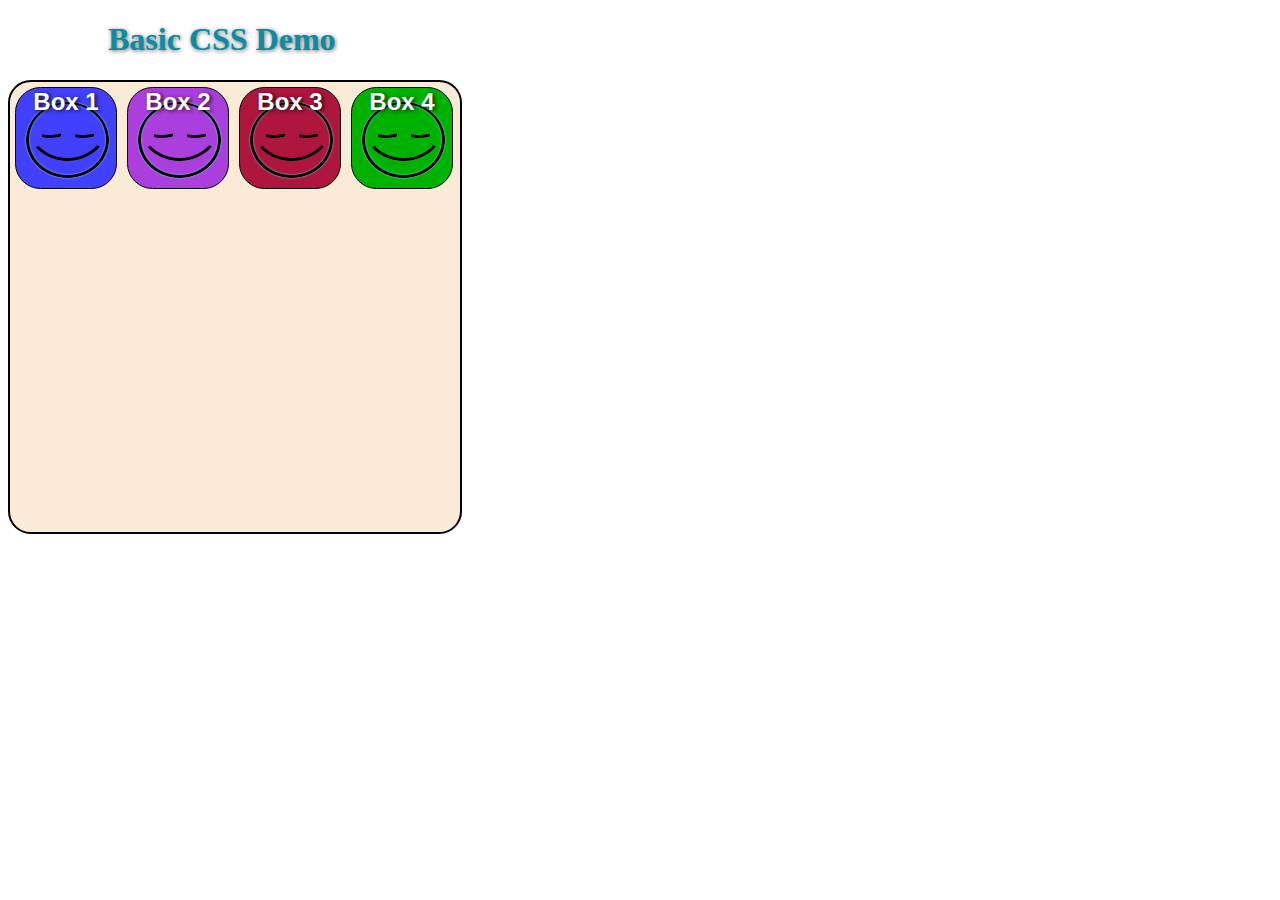
<file: basic_css_demo_1.html>
<!DOCTYPE html>
<html lang="en">
    <head>
        <meta charset="utf-8">
        <title>Basic HTML Template</title>
        <link rel="stylesheet" href="./css/basic_style.css">
        <link rel="apple-touch-icon" sizes="57x57" href="/apple-icon-57x57.png">
        <link rel="apple-touch-icon" sizes="60x60" href="/apple-icon-60x60.png">
        <link rel="apple-touch-icon" sizes="72x72" href="/apple-icon-72x72.png">
        <link rel="apple-touch-icon" sizes="76x76" href="/apple-icon-76x76.png">
        <link rel="apple-touch-icon" sizes="114x114" href="/apple-icon-114x114.png">
        <link rel="apple-touch-icon" sizes="120x120" href="/apple-icon-120x120.png">
        <link rel="apple-touch-icon" sizes="144x144" href="/apple-icon-144x144.png">
        <link rel="apple-touch-icon" sizes="152x152" href="/apple-icon-152x152.png">
        <link rel="apple-touch-icon" sizes="180x180" href="/apple-icon-180x180.png">
        <link rel="icon" type="image/png" sizes="192x192"  href="/android-icon-192x192.png">
        <link rel="icon" type="image/png" sizes="32x32" href="/favicon-32x32.png">
        <link rel="icon" type="image/png" sizes="96x96" href="/favicon-96x96.png">
        <link rel="icon" type="image/png" sizes="16x16" href="/favicon-16x16.png">
        <link rel="manifest" href="/manifest.json">
        <meta name="msapplication-TileColor" content="#ffffff">
        <meta name="msapplication-TileImage" content="/ms-icon-144x144.png">
        <meta name="theme-color" content="#ffffff">
    </head>
    <body>

        <div>
            <h1>Basic CSS Demo</h1>
        </div>

        <div class="container">
            <div class="squares">
                <p>Box 1</p>
            </div>

            <div class="squares">
                <p>Box 2</p>
            </div>

            <div class="squares">
                <p>Box 3</p>
            </div>

            <div class="squares">
                <p>Box 4</p>
            </div>
        </div>

    </body>
</html>
</file>
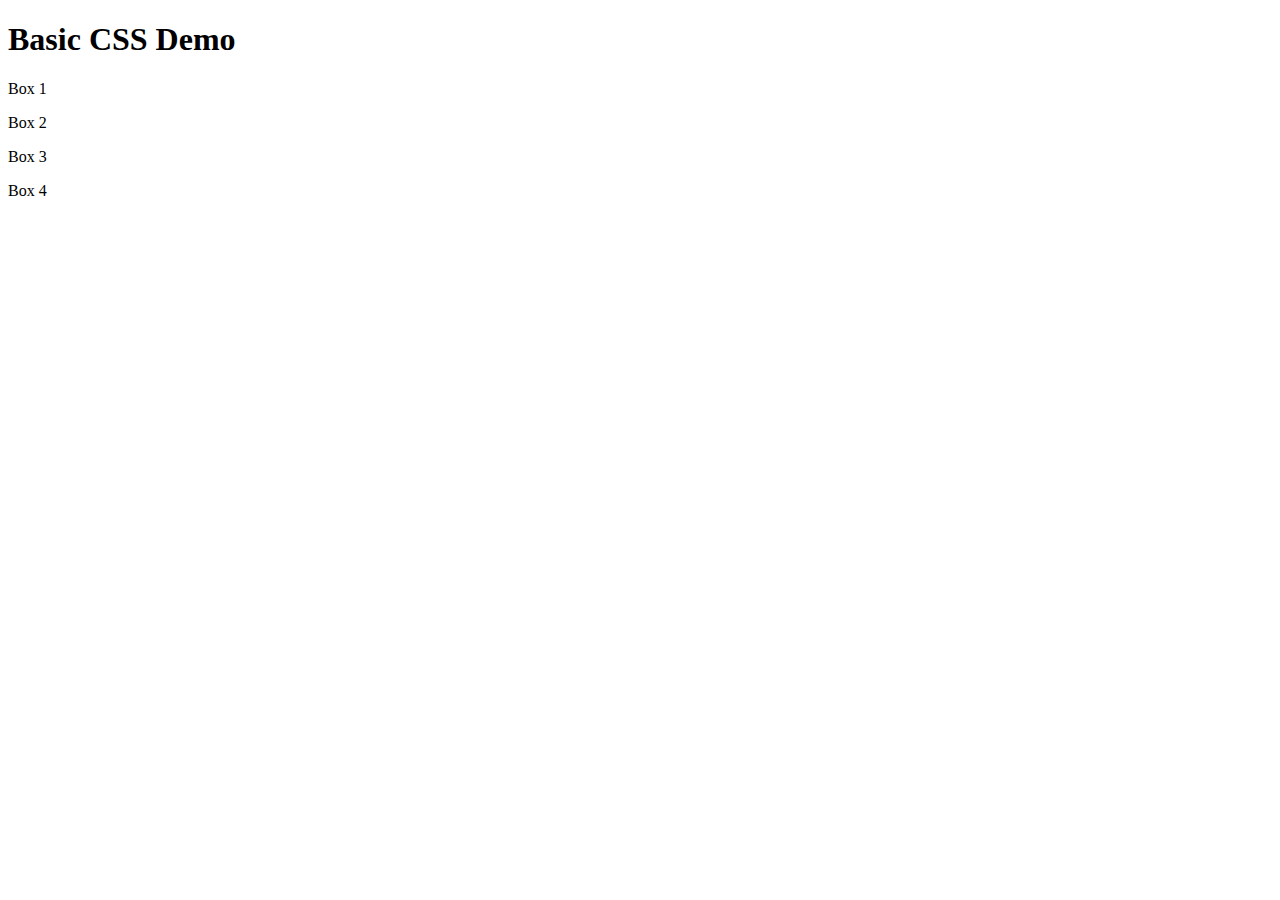
<file: Basic_HTML_Template.html>
<!DOCTYPE html>
<html lang="eng">
    <head>
        <meta charset="uft-8">
        <title>Basic HTML Template</title>
            </head>
    <body>

        <div>
            <h1>Basic CSS Demo</h1>
        </div>

        <div class="container">
            <div class="squares">
                <p>Box 1</p>
            </div>

            <div class="squares">
                <p>Box 2</p>
            </div>

            <div class="squares">
                <p>Box 3</p>
            </div>

            <div class="squares">
                <p>Box 4</p>
            </div>
        </div>
        
    </body>
</html>
</file>
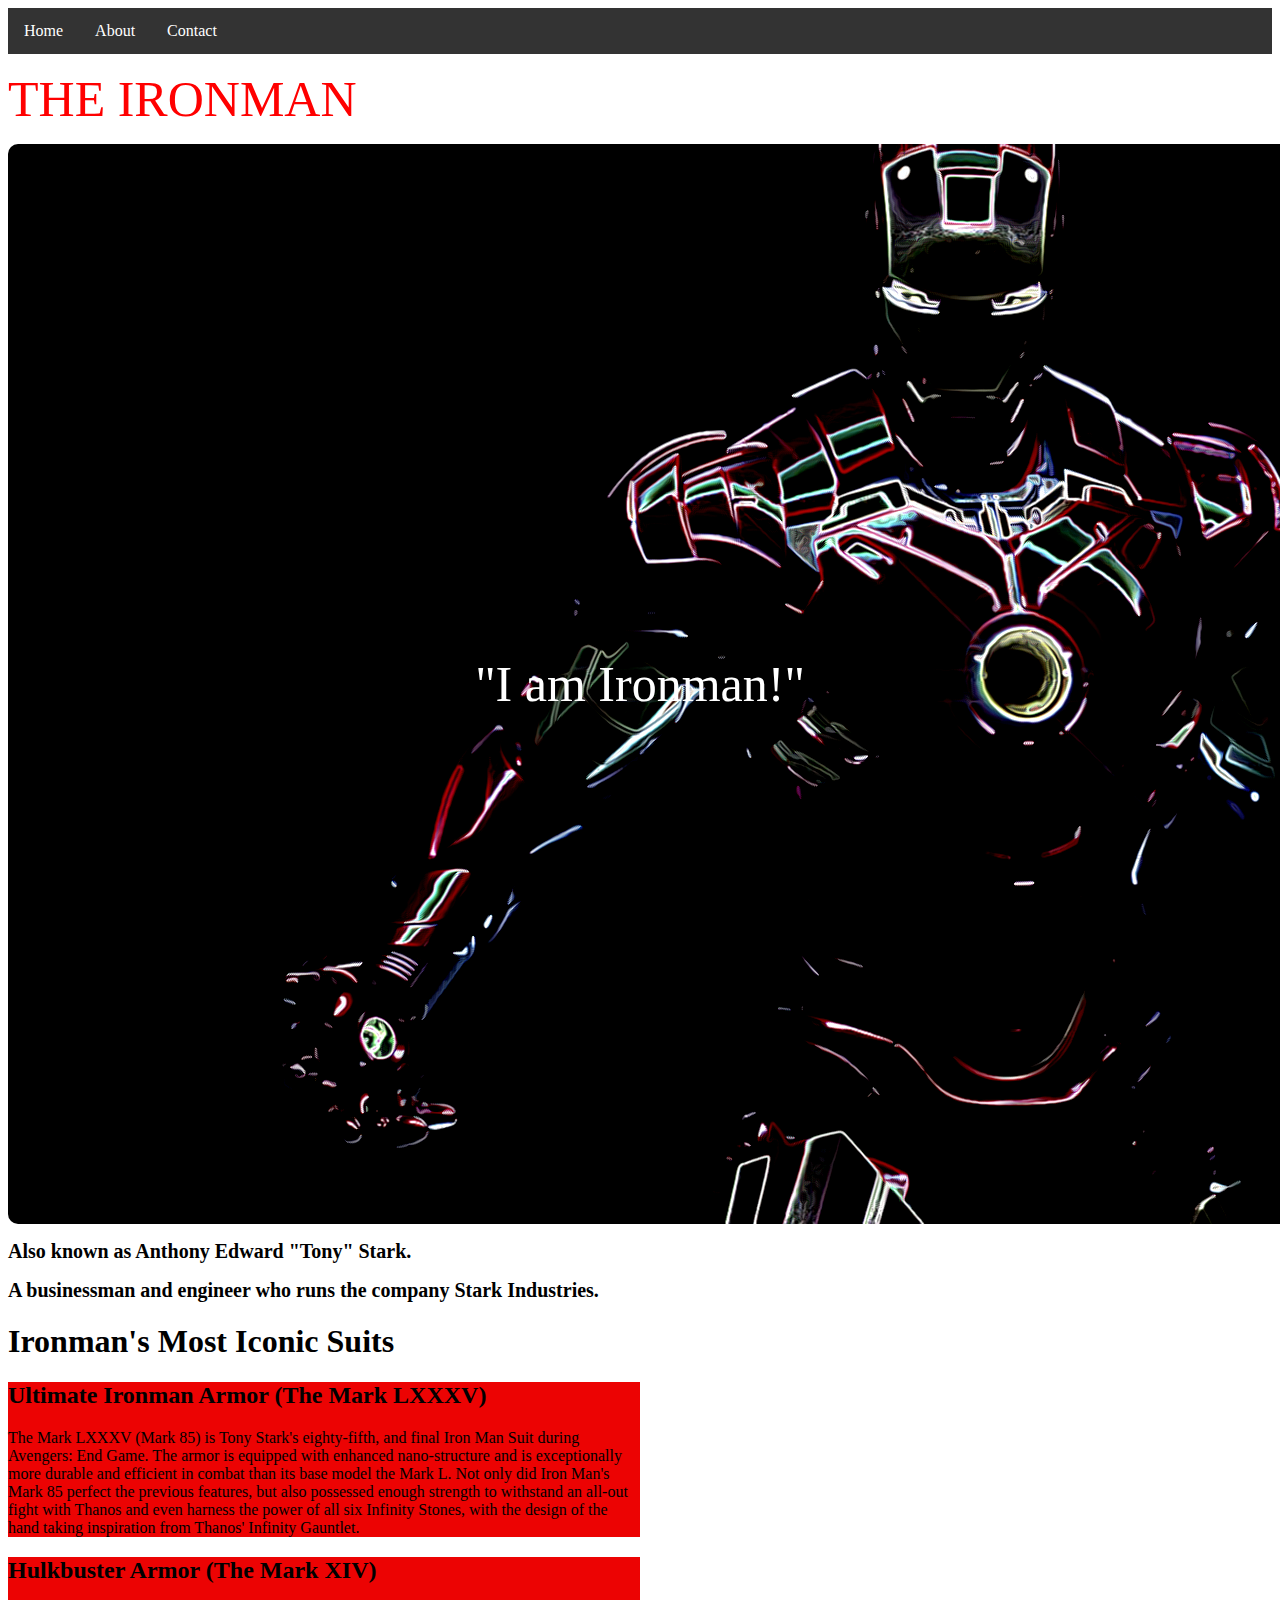
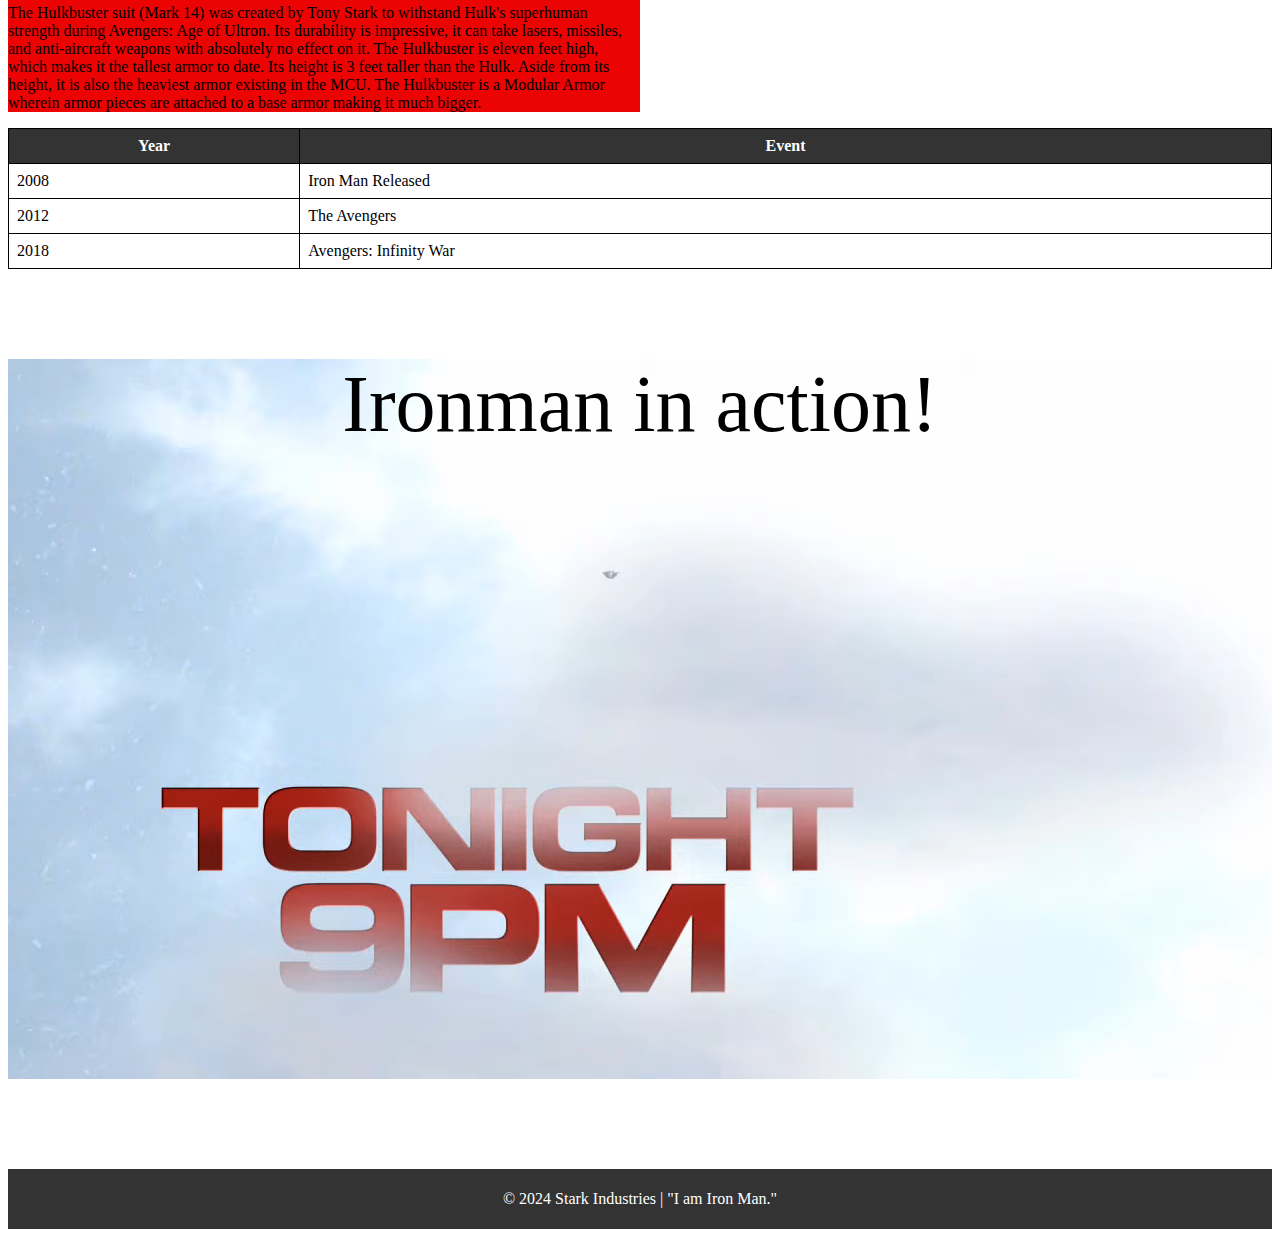
<file: Challenge 5.html>
<!DOCTYPE html>
<html lang="en">
<head>
  <meta charset="UTF-8">
  <meta name=""viewport" content="width=device-width" />
  <link rel="stylesheet" href="./css/styles.css">
  <title>I am Ironman</title>
</head>
<body>

<nav class="navbar">
    <ul>
      <li><a href="#">Home</a></li>
      <li><a href="#">About</a></li>
      <li><a href="#">Contact</a></li>
    </ul>
</nav>

<div class="text-centered">
    <p><a>THE IRONMAN</a></p> 
</div> 

<div class="container">
    <img src="./Images/ironman.jpg" alt="Ironman" class="centered-image">
    <div class="overlay"></div>
    <div class="centered-text">"I am Ironman!"</div>
</div>

<div class="text-centered">
    <p><b>Also known as Anthony Edward "Tony" Stark.</b></p>
    <p><b>A businessman and engineer who runs the company Stark Industries.</b></p>
</div>

<h1>Ironman's Most Iconic Suits</h1>

<div class="row">
    <div class="column" style="background-color:#ec0303;">
    <h2>Ultimate Ironman Armor (The Mark LXXXV)</h2>
    <p>The Mark LXXXV (Mark 85) is Tony Stark's eighty-fifth, and final Iron Man Suit during Avengers: End Game. The armor is equipped with enhanced nano-structure and is exceptionally more durable and efficient in combat than its base model the Mark L. Not only did Iron Man's Mark 85 perfect the previous features, but also possessed enough strength to withstand an all-out fight with Thanos and even harness the power of all six Infinity Stones, with the design of the hand taking inspiration from Thanos' Infinity Gauntlet.</p>
    </div>
    <div class="column" style="background-color:#ec0303;">
    <h2>Hulkbuster Armor (The Mark XIV)</h2>
    <p>The Hulkbuster suit (Mark 14) was created by Tony Stark to withstand Hulk's superhuman strength during Avengers: Age of Ultron. Its durability is impressive, it can take lasers, missiles, and anti-aircraft weapons with absolutely no effect on it. The Hulkbuster is eleven feet high, which makes it the tallest armor to date. Its height is 3 feet taller than the Hulk. Aside from its height, it is also the heaviest armor existing in the MCU. The Hulkbuster is a Modular Armor wherein armor pieces are attached to a base armor making it much bigger.</p>
    </div>
</div>

<table>
    <tr>
        <th>Year</th>
        <th>Event</th>
    </tr>
    <tr>
        <td>2008</td>
        <td>Iron Man Released</td>
    </tr>
    <tr>
        <td>2012</td>
        <td>The Avengers</td>
    </tr>
    <tr>
        <td>2018</td>
        <td>Avengers: Infinity War</td>
    </tr>
</table>


<section class="video-section">
    <video autoplay muted loop class="section-video">
        <source src="./Images/IRON MAN 10 SEC.webm" type="video/mp4">
    </video>
    <div class="video-overlay">Ironman in action!</div>
</section>

<footer>
    <p>© 2024 Stark Industries | "I am Iron Man."</p>
</footer>

</body>
</html>
</file>
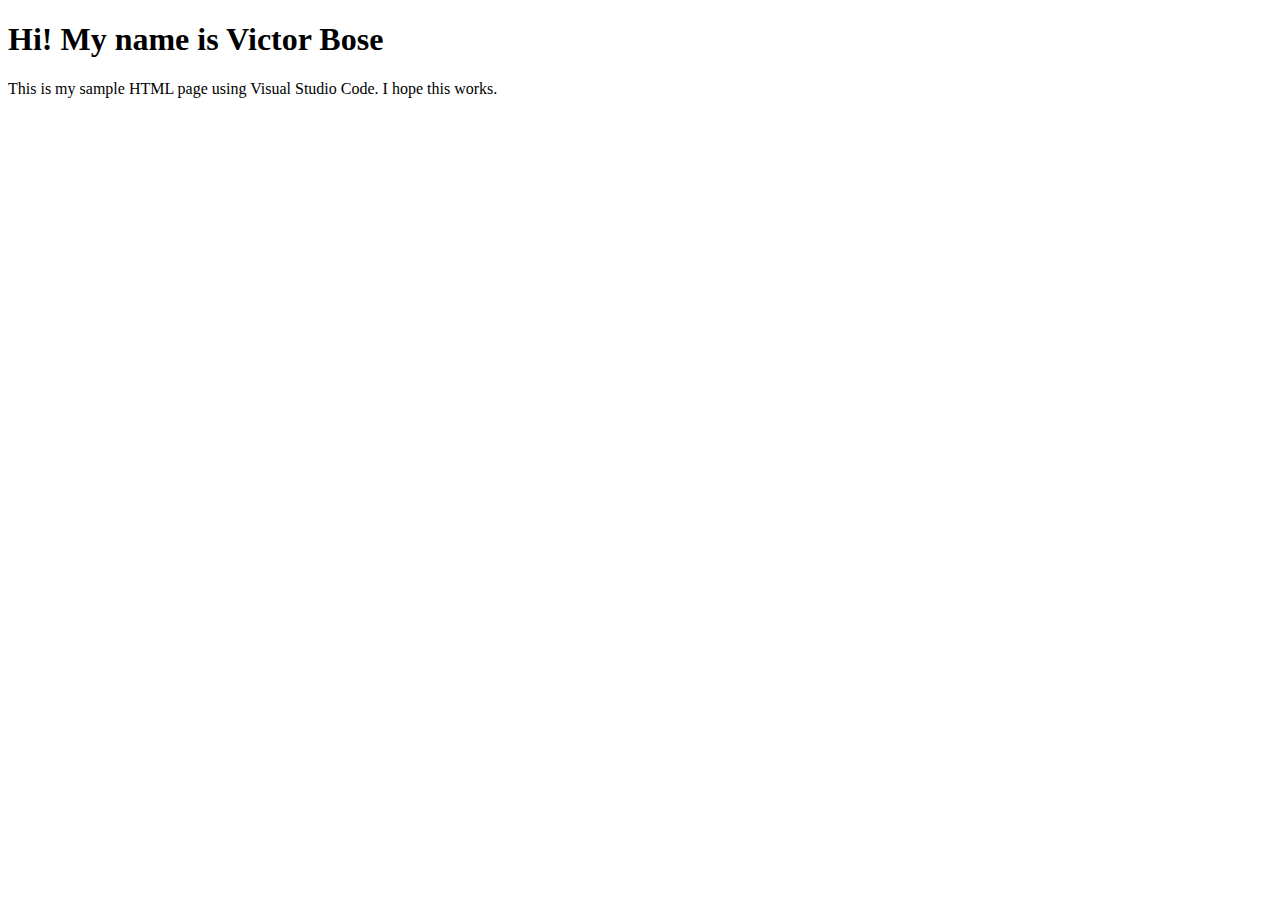
<file: HTML File on Visual Studio Code.html>
<!DOCTYPE html>
<html lang="en">
<head>
    <meta charset="UTF-8">
    <meta name="viewport" content="width=device-width, initial-scale=1.0">
    <title>My HTML Page</title>
</head>
<body>
    <h1>Hi! My name is Victor Bose</h1>
    <p>This is my sample HTML page using Visual Studio Code. I hope this works.</p>
</body>
</html>
</file>
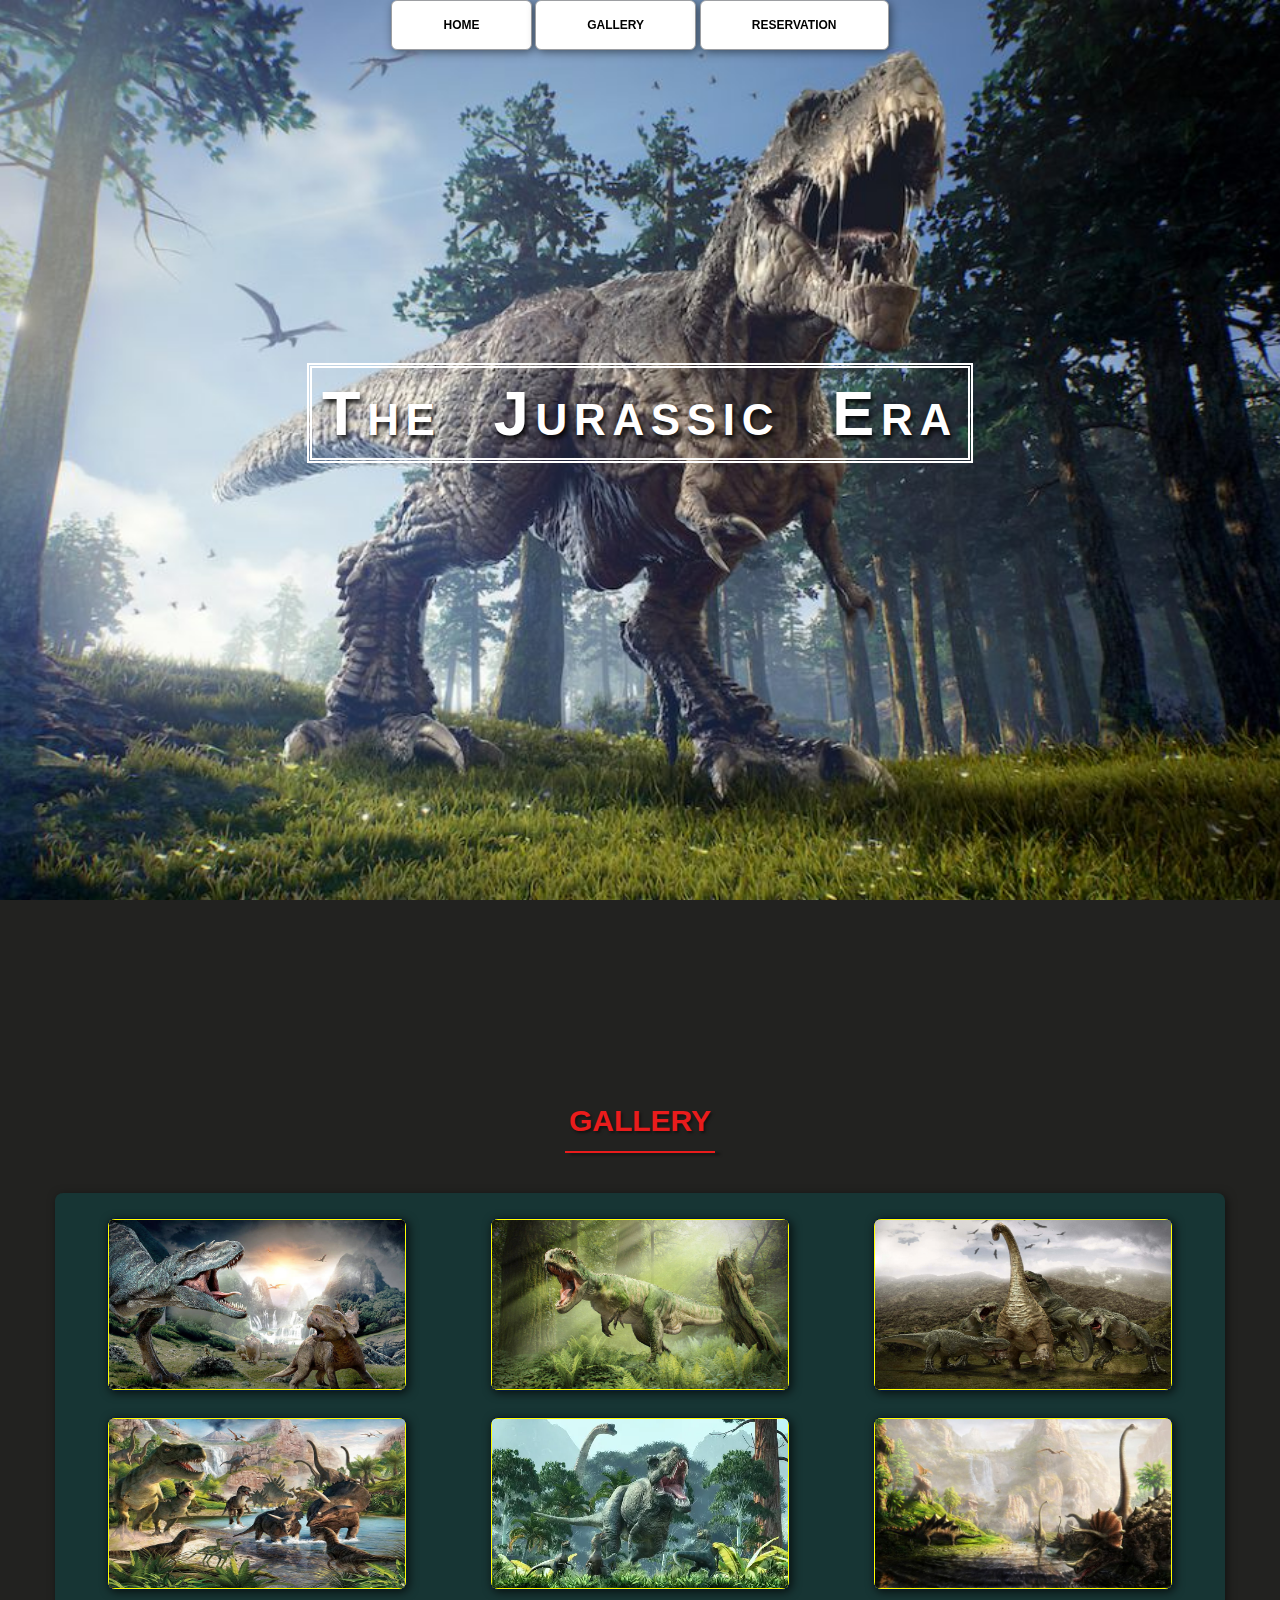
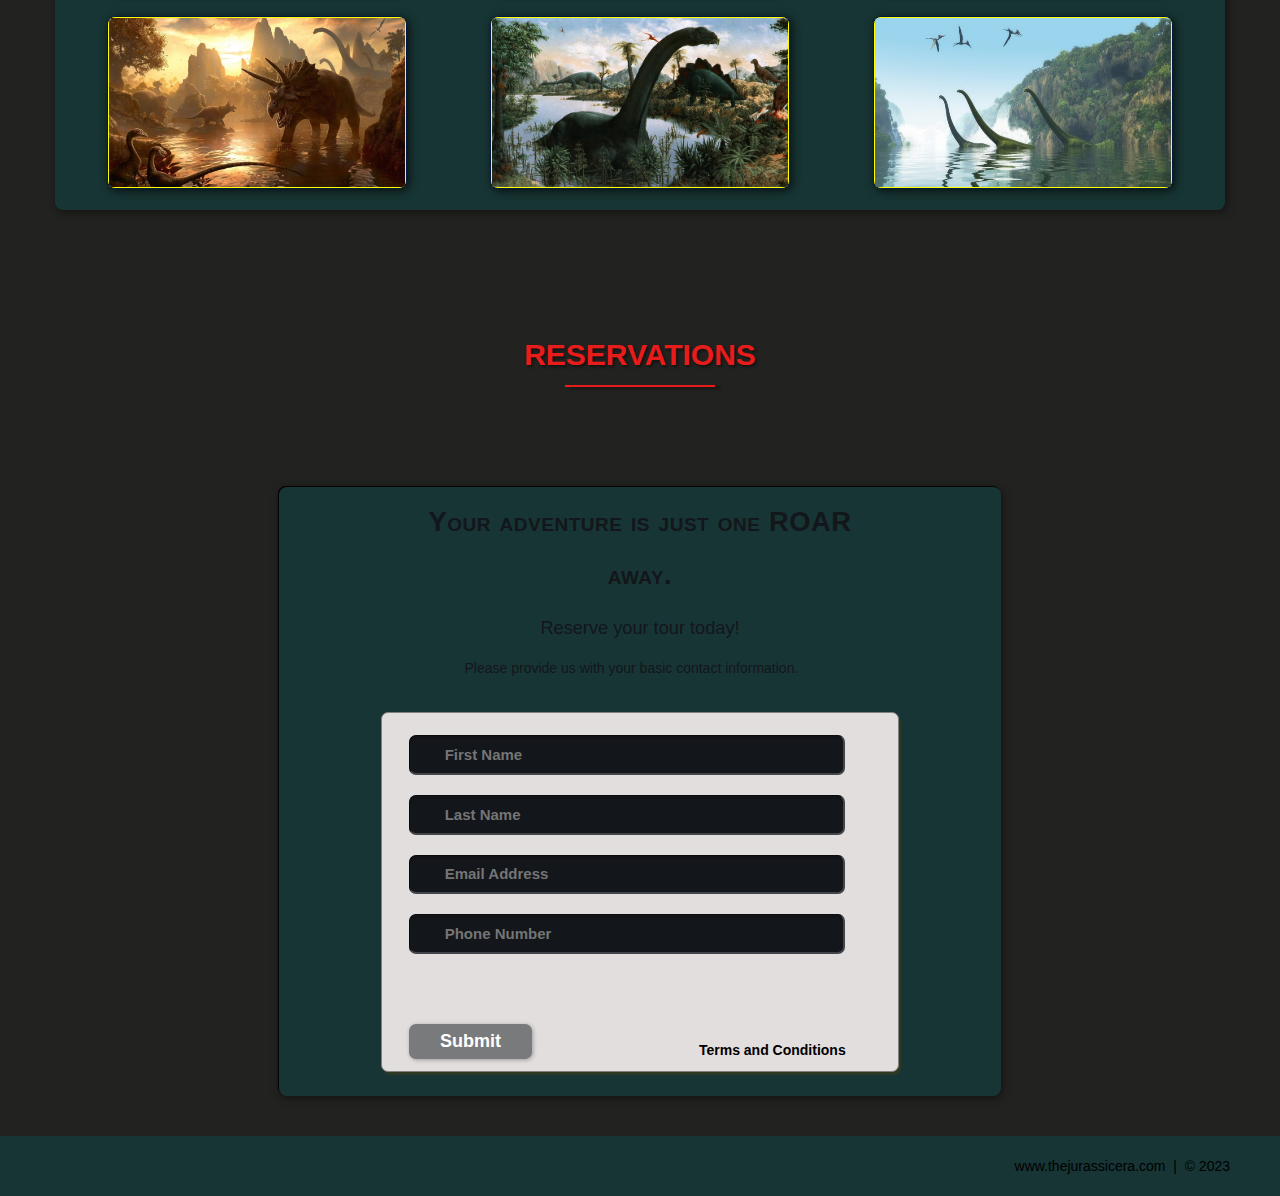
<file: index2.html>
<!DOCTYPE html>
<html lang="en">

<head>
    <meta charset="uft-8">
    <title>The Jurassic Era | TOUR</title>
    <link rel="stylesheet" href="./css/shared2.css">
    <link rel="stylesheet" href="./css/animations.css">
</head>

<body>

    <!--NAV-->
        <div class="wrap">
            <div class="menu-container">
                 <ul class="menu">
                    <a href="#home"><li>HOME</li></a>
                    <a href="#gallery"><li>GALLERY</li></a>
                    <a href="#contact"><li>RESERVATION</li></a>
                 </ul>
            </div>
         </div>
    <!--END NAV-->

    <!--HOME-->
    <div id="home">
        <div class="container">
            <div class="text-center">
                <span class="head-main">The Jurassic Era</span>
            </div>
        </div>
    </div>
    <!--END HOME-->

    <!--GALLERY-->
    <section id="gallery">
        <div class="container">
            <h1>GALLERY</h1>
            <div class="flex-container">

                <!--PHOTO CONTAINER 1-->
                <div class="photo-container">
                    <div class="photo">
                        <img src="./Images/thumb/thumbnail_10.png" alt="">
                        <div class="photo-overlay">
                            <h3>Click to Enlarge</h3>
                            <p>We have several Jurassic trip daily, book tour today!</p>
                        </div>
                    </div>
                </div>
                <!--END PHOTO CONTAINER 1-->

                <!--PHOTO CONTAINER 2-->
                <div class="photo-container">
                    <div class="photo">
                        <img src="./Images/thumb/thumbnail_11.png" alt="">
                        <div class="photo-overlay">
                            <h3>Click to Enlarge</h3>
                            <p>We have several Jurassic trip daily, book tour today!</p>
                        </div>
                    </div>
                </div>
                <!--END PHOTO CONTAINER 2-->

                <!--PHOTO CONTAINER 3-->
                <div class="photo-container">
                    <div class="photo">
                        <img src="./Images/thumb/thumbnail_12.png" alt="">
                        <div class="photo-overlay">
                            <h3>Click to Enlarge</h3>
                            <p>We have several Jurassic trip daily, book tour today!</p>
                        </div>
                    </div>
                </div>
                <!--END PHOTO CONTAINER 3-->

                <!--PHOTO CONTAINER 4-->
                <div class="photo-container">
                    <div class="photo">
                        <img src="./Images/thumb/thumbnail_13.png" alt="">
                        <div class="photo-overlay">
                            <h3>Click to Enlarge</h3>
                            <p>We have several Jurassic trip daily, book tour today!</p>
                        </div>
                    </div>
                </div>
                <!--END PHOTO CONTAINER 4-->

                <!--PHOTO CONTAINER 5-->
                <div class="photo-container">
                    <div class="photo">
                        <img src="./Images/thumb/thumbnail_14.png" alt="">
                        <div class="photo-overlay">
                            <h3>Click to Enlarge</h3>
                            <p>We have several Jurassic trip daily, book tour today!</p>
                        </div>
                    </div>
                </div>
                <!--END PHOTO CONTAINER 5-->

                <!--PHOTO CONTAINER 6-->
                <div class="photo-container">
                    <div class="photo">
                        <img src="./Images/thumb/thumbnail_15.png" alt="">
                        <div class="photo-overlay">
                            <h3>Click to Enlarge</h3>
                            <p>We have several Jurassic trip daily, book tour today!</p>
                        </div>
                    </div>
                </div>
                <!--END PHOTO CONTAINER 6-->

                <!--PHOTO CONTAINER 7-->
                <div class="photo-container">
                    <div class="photo">
                        <img src="./Images/thumb/thumbnail_16.png" alt="">
                        <div class="photo-overlay">
                            <h3>Click to Enlarge</h3>
                            <p>We have several Jurassic trip daily, book tour today!</p>
                        </div>
                    </div>
                </div>
                <!--END PHOTO CONTAINER 7-->

                <!--PHOTO CONTAINER 8-->
                <div class="photo-container">
                    <div class="photo">
                        <img src="./Images/thumb/thumbnail_17.png" alt="">
                        <div class="photo-overlay">
                            <h3>Click to Enlarge</h3>
                            <p>We have several Jurassic trip daily, book tour today!</p>
                        </div>
                    </div>
                </div>
                <!--END PHOTO CONTAINER 8-->

                <!--PHOTO CONTAINER 9-->
                <div class="photo-container">
                    <div class="photo">
                        <img src="./Images/thumb/thumbnail_18.png" alt="">
                        <div class="photo-overlay">
                            <h3>Click to Enlarge</h3>
                            <p>We have several Jurassic trip daily, book tour today!</p>
                        </div>
                    </div>
                </div>
                <!--END PHOTO CONTAINER 9-->

            </div>
        </div>
    </section>
    <!--END GALLERY-->

    <!--RSVP-->
    <section id="contact">
        <div class="container">
            <div class="heading-padding">
                <h1 class="heading-padding">Reservations</h1>
                <div class="reservation">
                    <h2>
                        <span>Your adventure is just one ROAR away.</span>
                        <br/>Reserve your tour today!
                    </h2>
                    <p class="rsvp-text">
                        Please provide us with your basic contact information.
                    </p>
                    <div class="form-rsvp">
                        <form action="" method="post">
                            <input class="rsvp" type="text" value="" placeholder="First Name">
                            <input class="rsvp" type="text" value="" placeholder="Last Name">
                            <input class="rsvp" type="text" value="" placeholder="Email Address">
                            <input class="rsvp" type="text" value="" placeholder="Phone Number">
                            <div class="form-spacer">
                                <label class="terms">Terms and Conditions</label>
                            </div>
                            <div class="submit">
                                <input type="submit" value="Submit">
                            </div>
                        </form>
                    </div>
                </div>
            </div>


        </div>
    </section>
    <!--END RSVP-->

    <!--FOOTER-->
    <div id="footer">
        www.thejurassicera.com &nbsp;|&nbsp; &copy; 2023
    </div>
    <!--END FOOTER-->
        
</body>

</html>
</file>
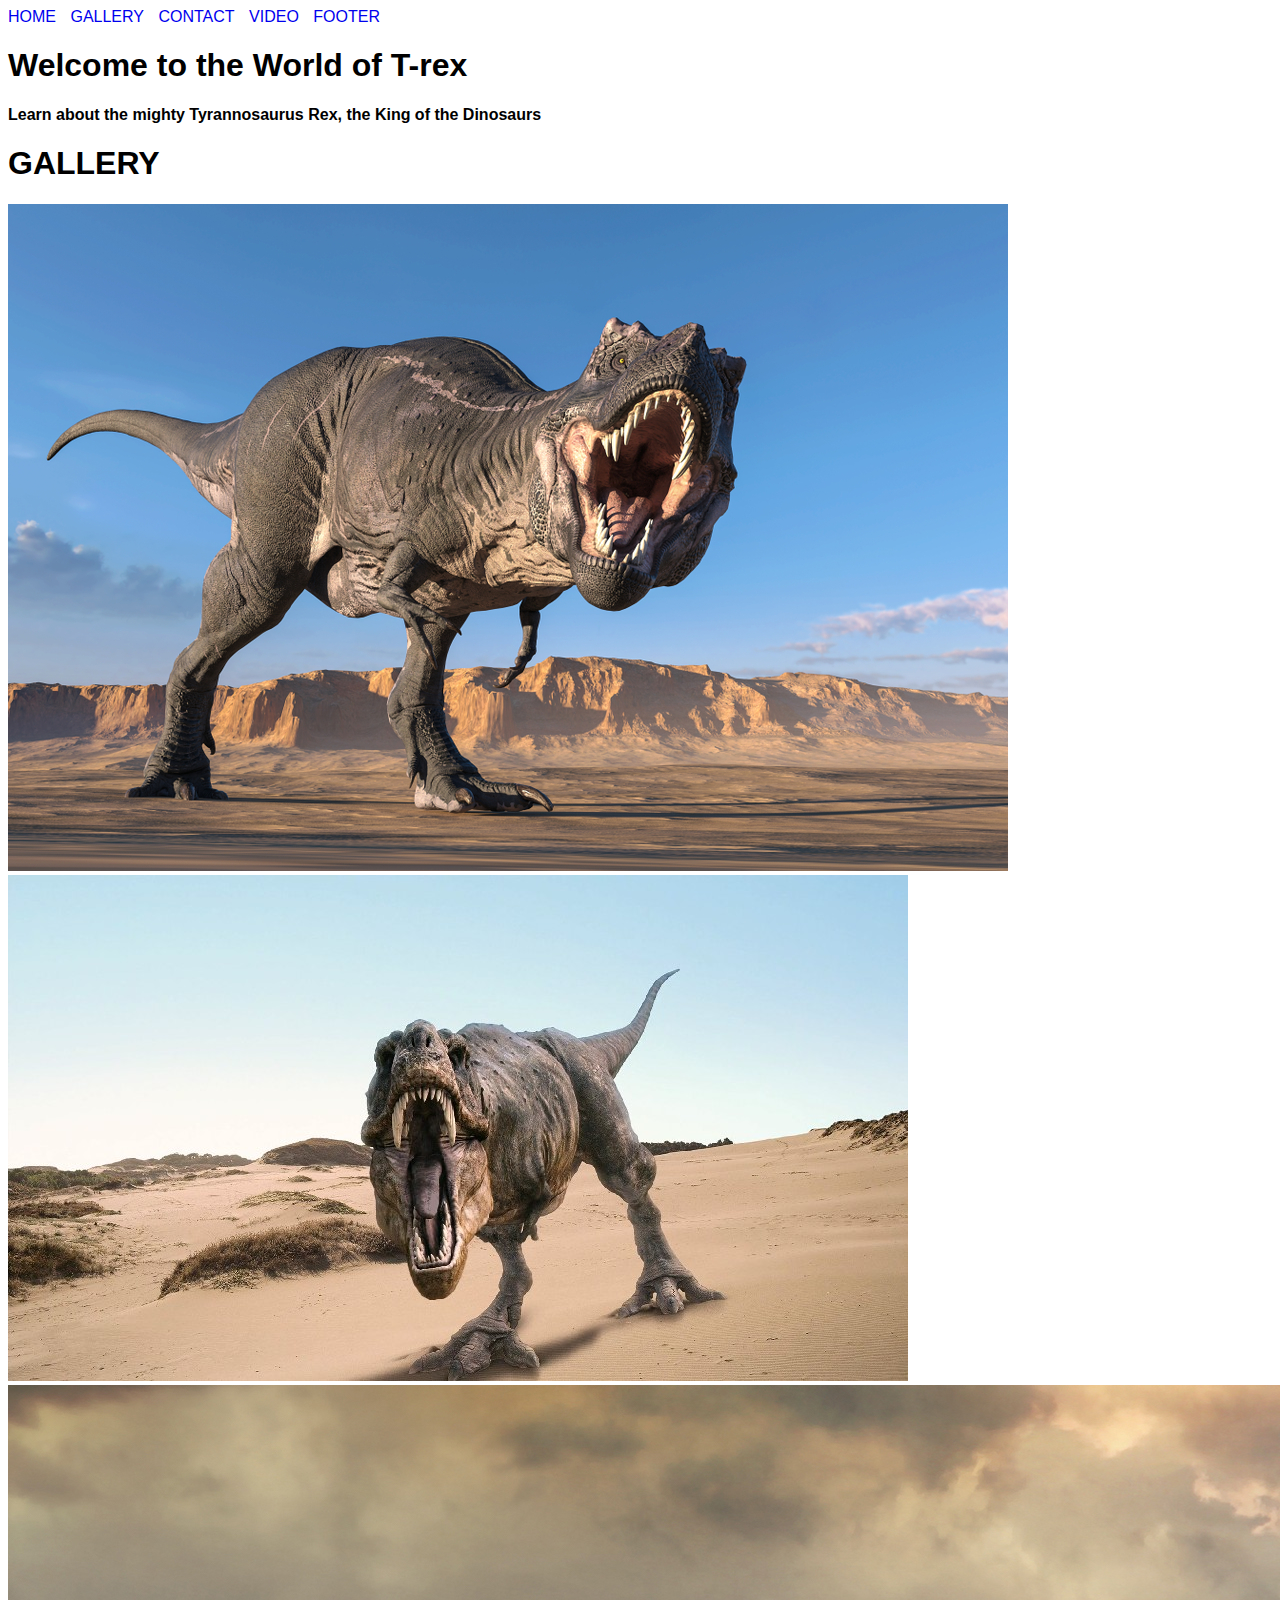
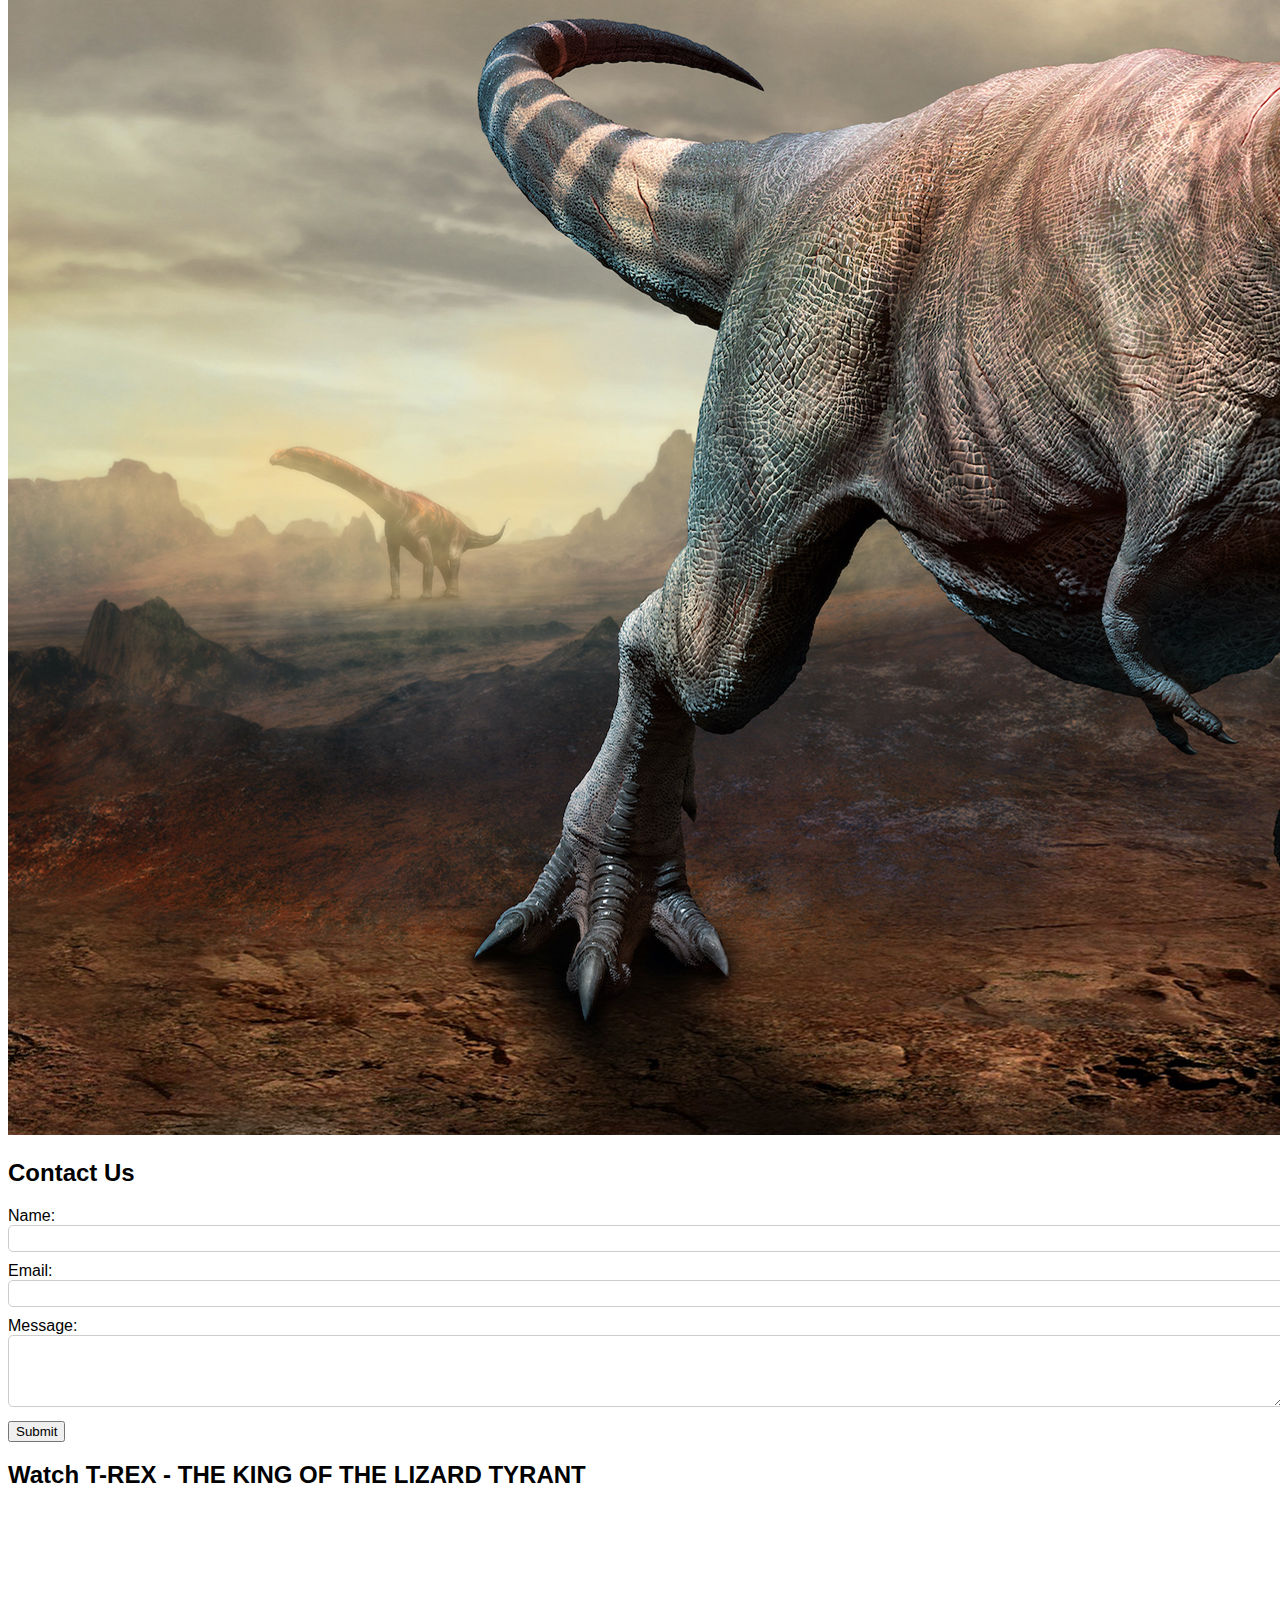
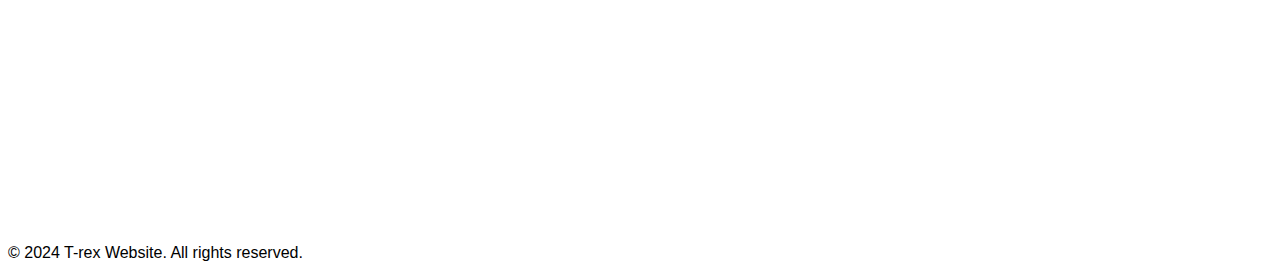
<file: One-page Website Assignement Updated .html>
<!DOCTYPE html>
<html lang="en">
<head>
    <meta charset="UTF-8">
    <title>T-rex Website</title>
    <link rel="stylesheet" href="./css/one_page_website2.css">
    <script src="JS/one_page_website.js"></script>

</head>
<body>
    <!--NAV-->
    <ul>
        <a href="#home" id="link"><li>HOME</li></a>
        <a href="#gallery" id="link"><li>GALLERY</li></a>
        <a href="#contact" id="link"><li>CONTACT</li></a>
        <a href="#video" id="link"><li>VIDEO</li></a>
        <a href="#footer" id="link"><li>FOOTER</li></a>
    </ul>
    <!--END NAV-->

    <!--HOME-->
    <div id="home">
        <div class="text-center">
            <h1>Welcome to the World of T-rex</h1>
            <h4>Learn about the mighty Tyrannosaurus Rex, the King of the Dinosaurs</h4>
        </div> 
    </div>
    <!--END HOME-->

    <!--GALLERY-->
    <section id="gallery">
        <div class="container">
            <h1>GALLERY</h1>


            <!--PHOTO CONTAINER 1-->
            <div class="photo-container">
                <div class="photo">
                    <img src="./Trex Photos/trex1.jpg" alt="">
                </div>
            </div>
            <!--END PHOTO CONTAINER 1-->

            <!--PHOTO CONTAINER 2-->
            <div class="photo-container">
                <div class="photo">
                    <img src="./Trex Photos/trex2.jpg" alt="">
                </div>
            </div>
            <!--END PHOTO CONTAINER 2-->

            <!--PHOTO CONTAINER 3-->
            <div class="photo-container">
                <div class="photo">
                    <img src="./Trex Photos/trex3.jpg" alt="">
                </div>
            </div>
            <!--END PHOTO CONTAINER 3-->

        </div>
    </section>
    <!--END GALLERY-->
    
    <!--CONTACT-->
    <section id="contact">
        <h2>Contact Us</h2>
        <form action="#" method="post">
            <label for="name">Name:</label>
            <input type="text" id="name" name="name" required><br>
            <label for="email">Email:</label>
            <input type="email" id="email" name="email" required><br>
            <label for="message">Message:</label><br>
            <textarea id="message" name="message" rows="4" cols="50" required></textarea><br>
            <input type="submit" value="Submit">
        </form>
    </section>
    <!--END CONTACT-->

    <!--VIDEO-->
    <section id="video">
        <h2>Watch T-REX -  THE KING OF THE LIZARD TYRANT</h2>
        <iframe width="560" height="315" src="https://www.youtube.com/embed/gny5iZI8IBY" frameborder="0" allowfullscreen></iframe>
    </section>
    <!--END VIDEO-->

    <!--FOOTER-->
    <footer id="footer">
        <p>&copy; 2024 T-rex Website. All rights reserved.</p>
    </footer>
    <!--END FOOTER-->
</body>
</html>
</file>
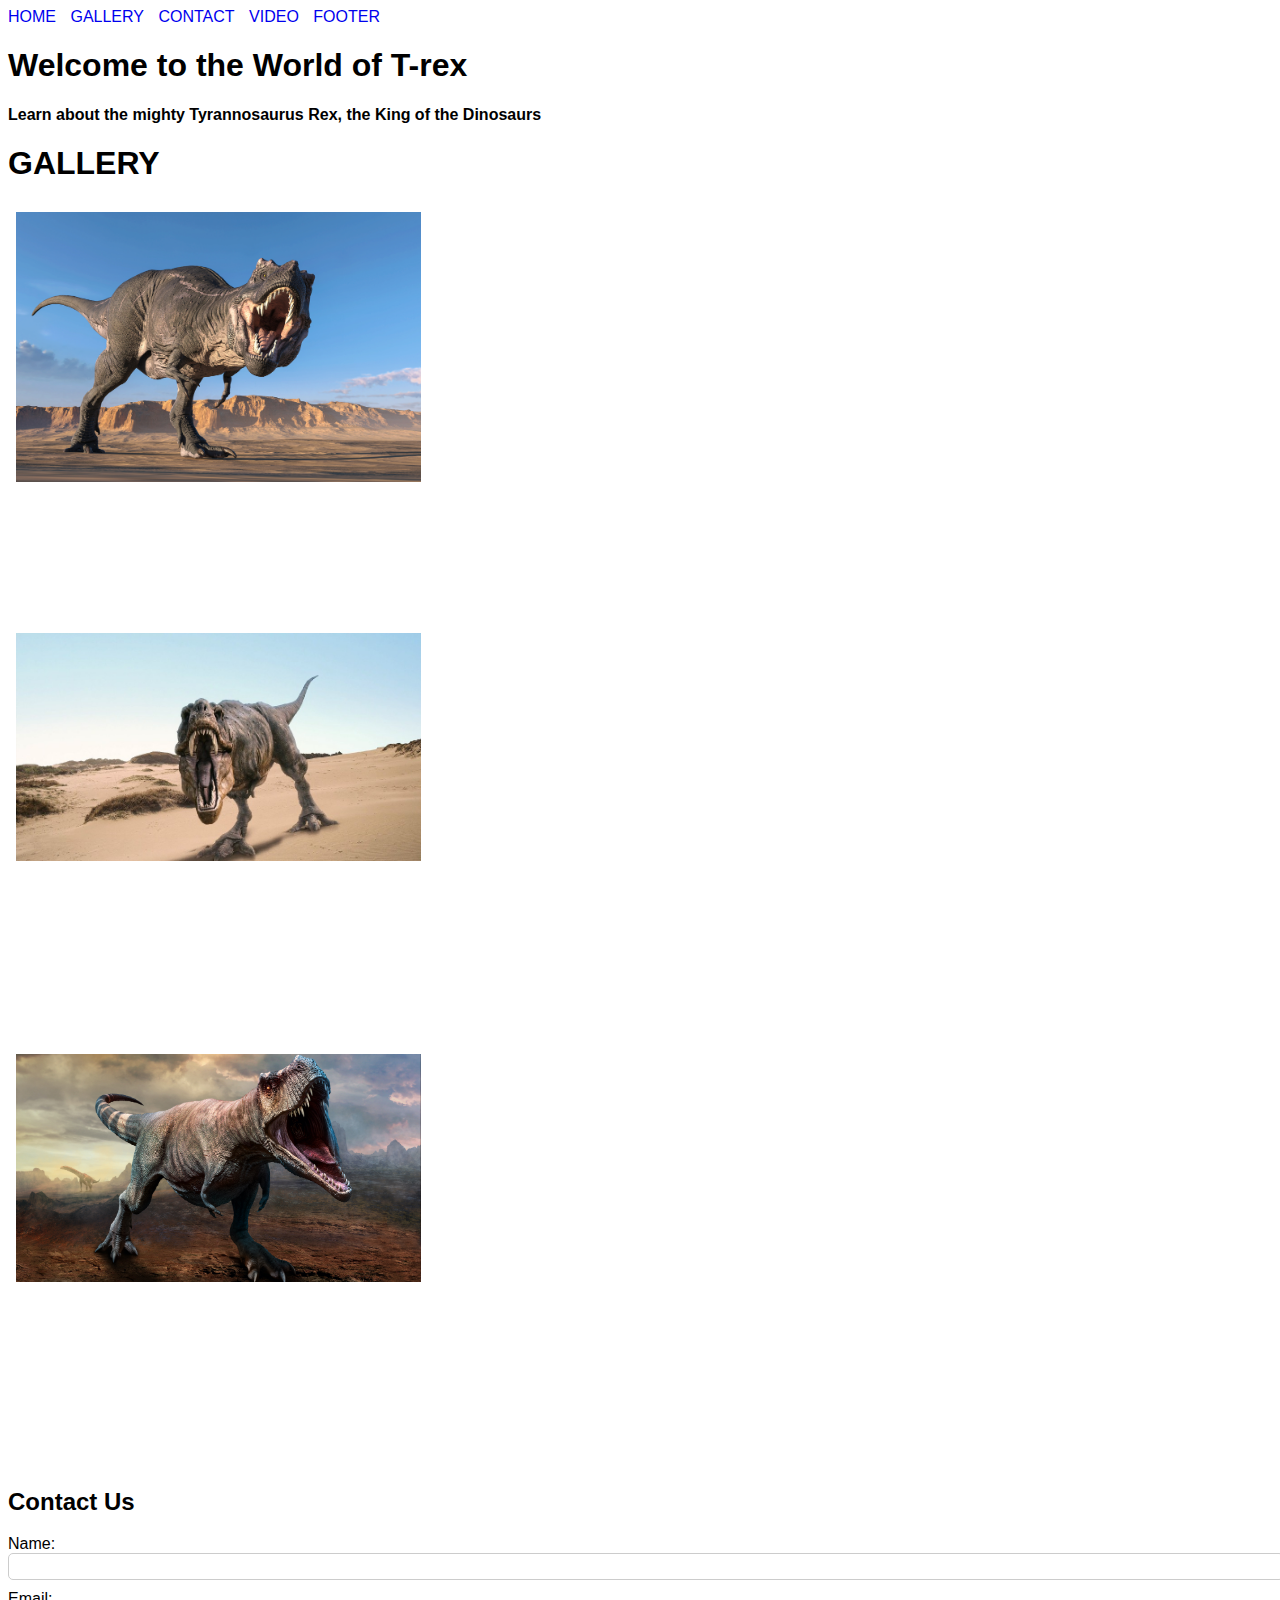
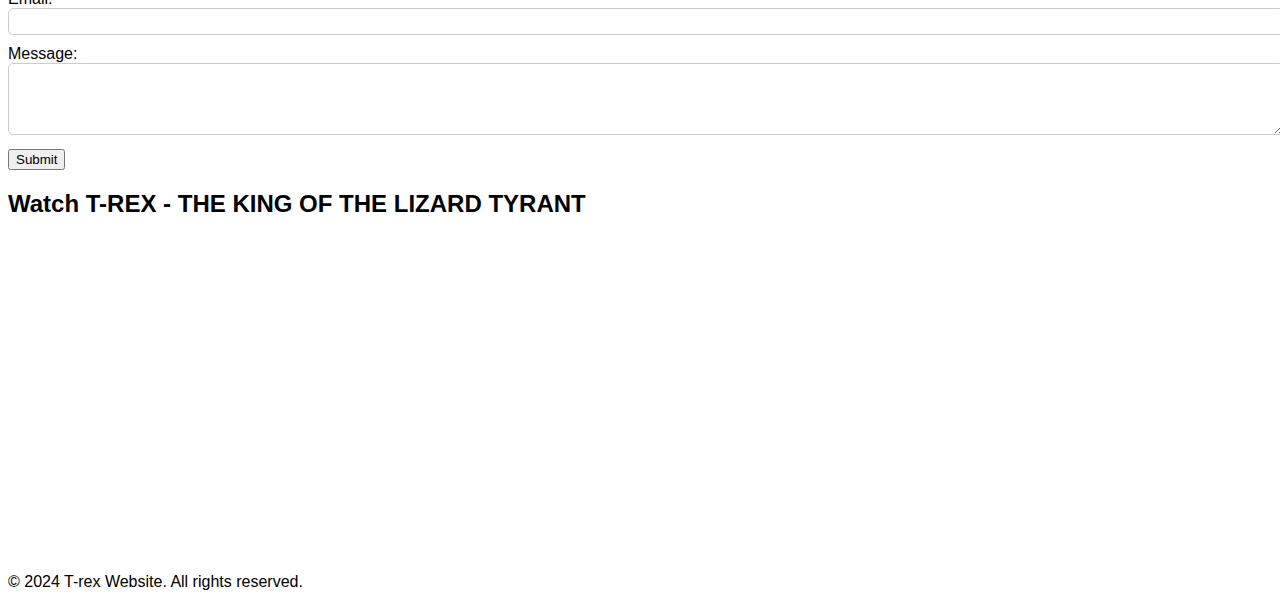
<file: One-page Website Assignement Updated 2.html>
<!DOCTYPE html>
<html lang="en">
<head>
    <meta charset="UTF-8">
    <title>T-rex Website</title>
    <link rel="stylesheet" href="./css/one_page_website_updated2.css">
    <script src="JS/one_page_website_updated2.js"></script>
</head>
<body>
    <!--NAV-->
    <ul>
        <li><a href="#home" id="link">HOME</a></li>
        <li><a href="#gallery" id="link">GALLERY</a></li>
        <li><a href="#contact" id="link">CONTACT</a></li>
        <li><a href="#video" id="link">VIDEO</a></li>
        <li><a href="#footer" id="link">FOOTER</a></li>
    </ul>
    <!--END NAV-->

    <!--HOME-->
    <div id="home">
        <div class="text-center">
            <h1>Welcome to the World of T-rex</h1>
            <h4>Learn about the mighty Tyrannosaurus Rex, the King of the Dinosaurs</h4>
        </div> 
    </div>
    <!--END HOME-->

    <!--GALLERY-->
    <section id="gallery">
        <div class="container">
            <h1>GALLERY</h1>

    <!--PHOTO CONTAINER 1-->
        <div class="photo-container">
            <div class="photo">
                <img src="./Trex Photos/trex1.jpg" onclick="openModal(1)" class="hover-shadow">
            </div>
        </div>
    <!--END PHOTO CONTAINER 1-->

    <!--PHOTO CONTAINER 2-->
        <div class="photo-container">
            <div class="photo">
                <img src="./Trex Photos/trex2.jpg" onclick="openModal(2)" class="hover-shadow">
            </div>
        </div>
    <!--END PHOTO CONTAINER 2-->

    <!--PHOTO CONTAINER 3-->
        <div class="photo-container">
            <div class="photo">
                <img src="./Trex Photos/trex3.jpg" onclick="openModal(3)" class="hover-shadow">
            </div>
        </div>
    <!--END PHOTO CONTAINER 3-->

            
    <!-- The Modal/Lightbox -->
        <div id="myModal" class="modal">
            <span class="close cursor" onclick="closeModal()">&times;</span>
                <div class="modal-content">
  
                <div class="mySlides">
                    <div class="numbertext">1 / 3</div>
                        <img src="./Trex Photos/trex1.jpg" style="width:100%">
                    </div>
  
                    <div class="mySlides">
                        <div class="numbertext">2 / 3</div>
                        <img src="./Trex Photos/trex2.jpg" style="width:100%">
                    </div>
  
                    <div class="mySlides">
                        <div class="numbertext">3 / 3</div>
                        <img src="./Trex Photos/trex3.jpg" style="width:100%">
                    </div>
  
  
                    <!-- Next/previous controls -->
                    <a class="prev" onclick="plusSlides(-1)">&#10094;</a>
                    <a class="next" onclick="plusSlides(1)">&#10095;</a>
  
                    <!-- Caption text -->
                    <div class="caption-container">
                        <p id="caption"></p>
                    </div>
  
                    <!-- Thumbnail image controls -->
                    <div class="column">
                        <img class="demo" src="./Trex Photos/trex1.jpg" onclick="currentSlide(1)" alt="">
                    </div>
  
                    <div class="column">
                        <img class="demo" src="./Trex Photos/trex2.jpg" onclick="currentSlide(2)" alt="">
                    </div>
  
                    <div class="column">
                        <img class="demo" src="./Trex Photos/trex3.jpg" onclick="currentSlide(3)" alt="">
                    </div>
  
                </div>
            </div>

        </div>
    </section>
    <!--END GALLERY-->
    
    <!--CONTACT-->
    <section id="contact">
        <h2>Contact Us</h2>
        <form action="#" method="post">
            <label for="name">Name:</label>
            <input type="text" id="name" name="name" required><br>
            <label for="email">Email:</label>
            <input type="email" id="email" name="email" required><br>
            <label for="message">Message:</label><br>
            <textarea id="message" name="message" rows="4" cols="50" required></textarea><br>
            <input type="submit" value="Submit">
        </form>
    </section>
    <!--END CONTACT-->

    <!--VIDEO-->
    <section id="video">
        <h2>Watch T-REX -  THE KING OF THE LIZARD TYRANT</h2>
        <iframe width="560" height="315" src="https://www.youtube.com/embed/gny5iZI8IBY" frameborder="0" allowfullscreen></iframe>
    </section>
    <!--END VIDEO-->

    <!--FOOTER-->
    <footer id="footer">
        <p>&copy; 2024 T-rex Website. All rights reserved.</p>
    </footer>
    <!--END FOOTER-->
</body>
</html>
</file>
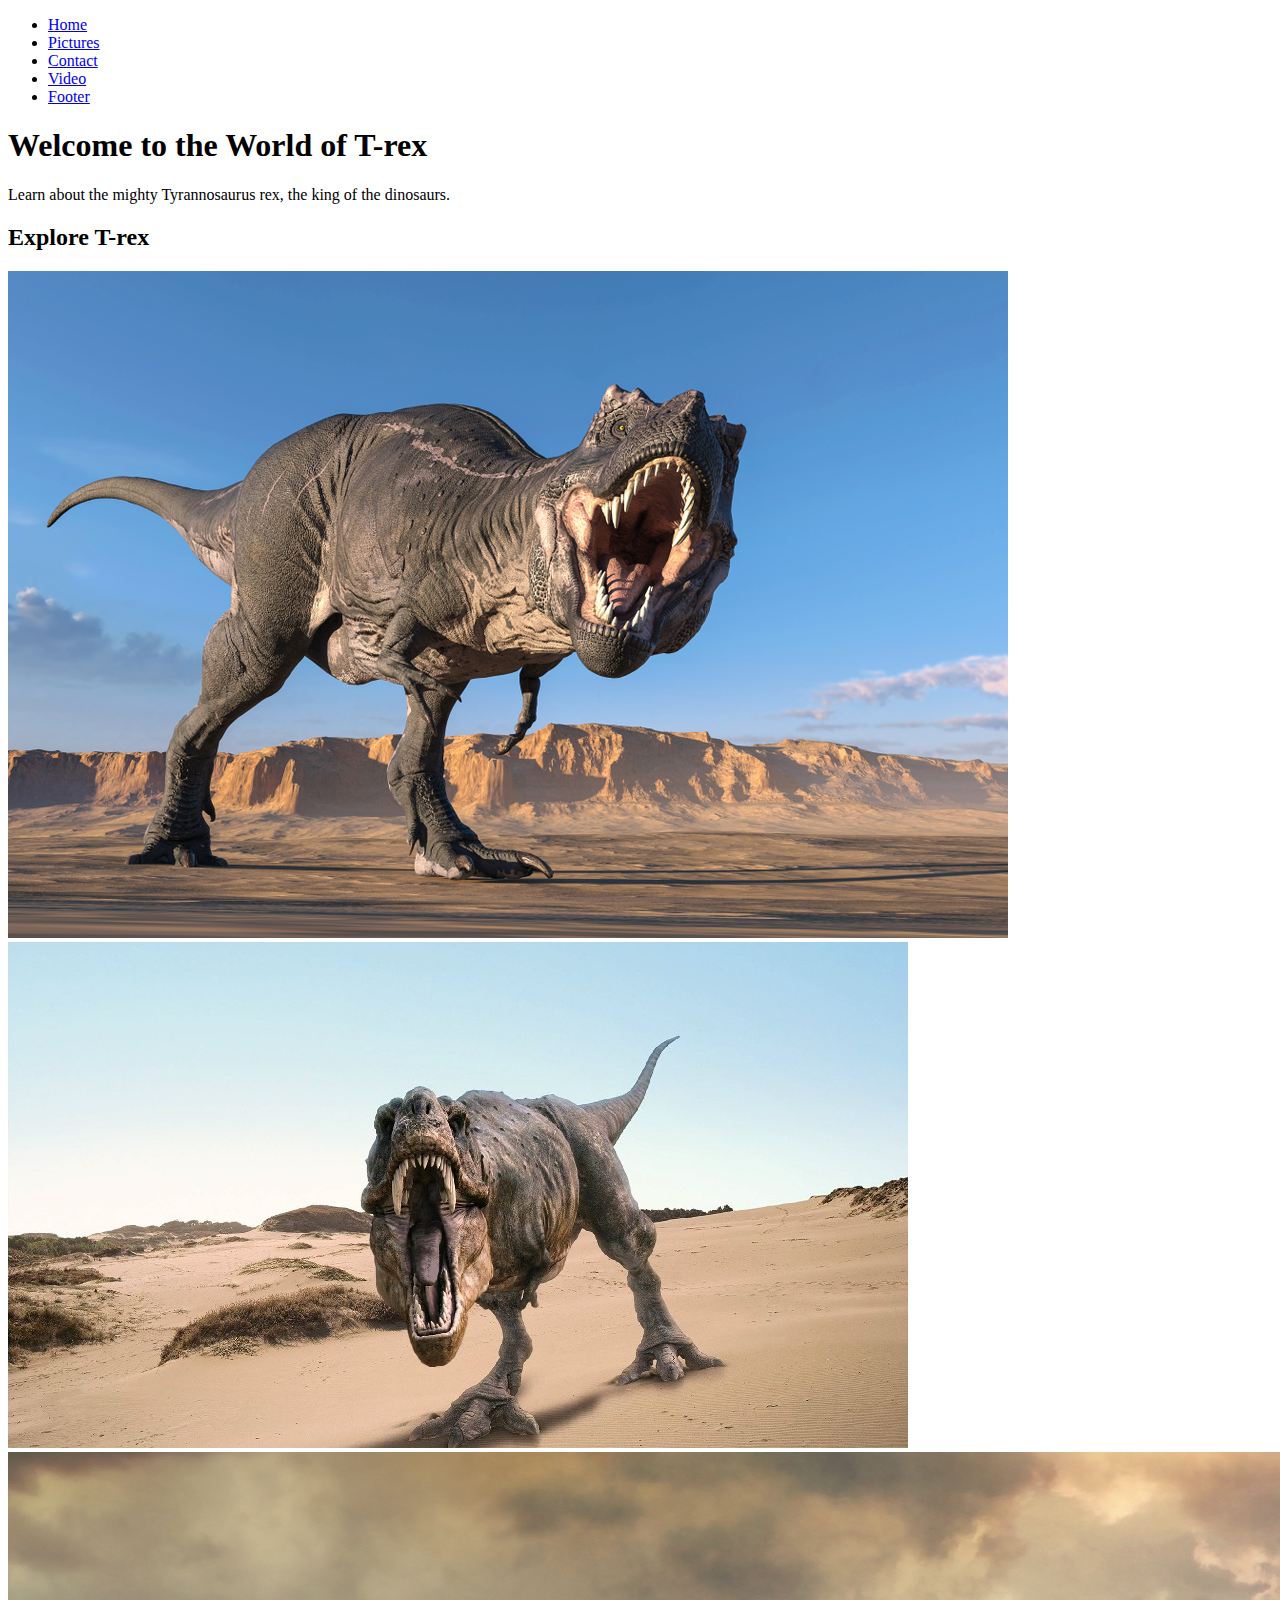
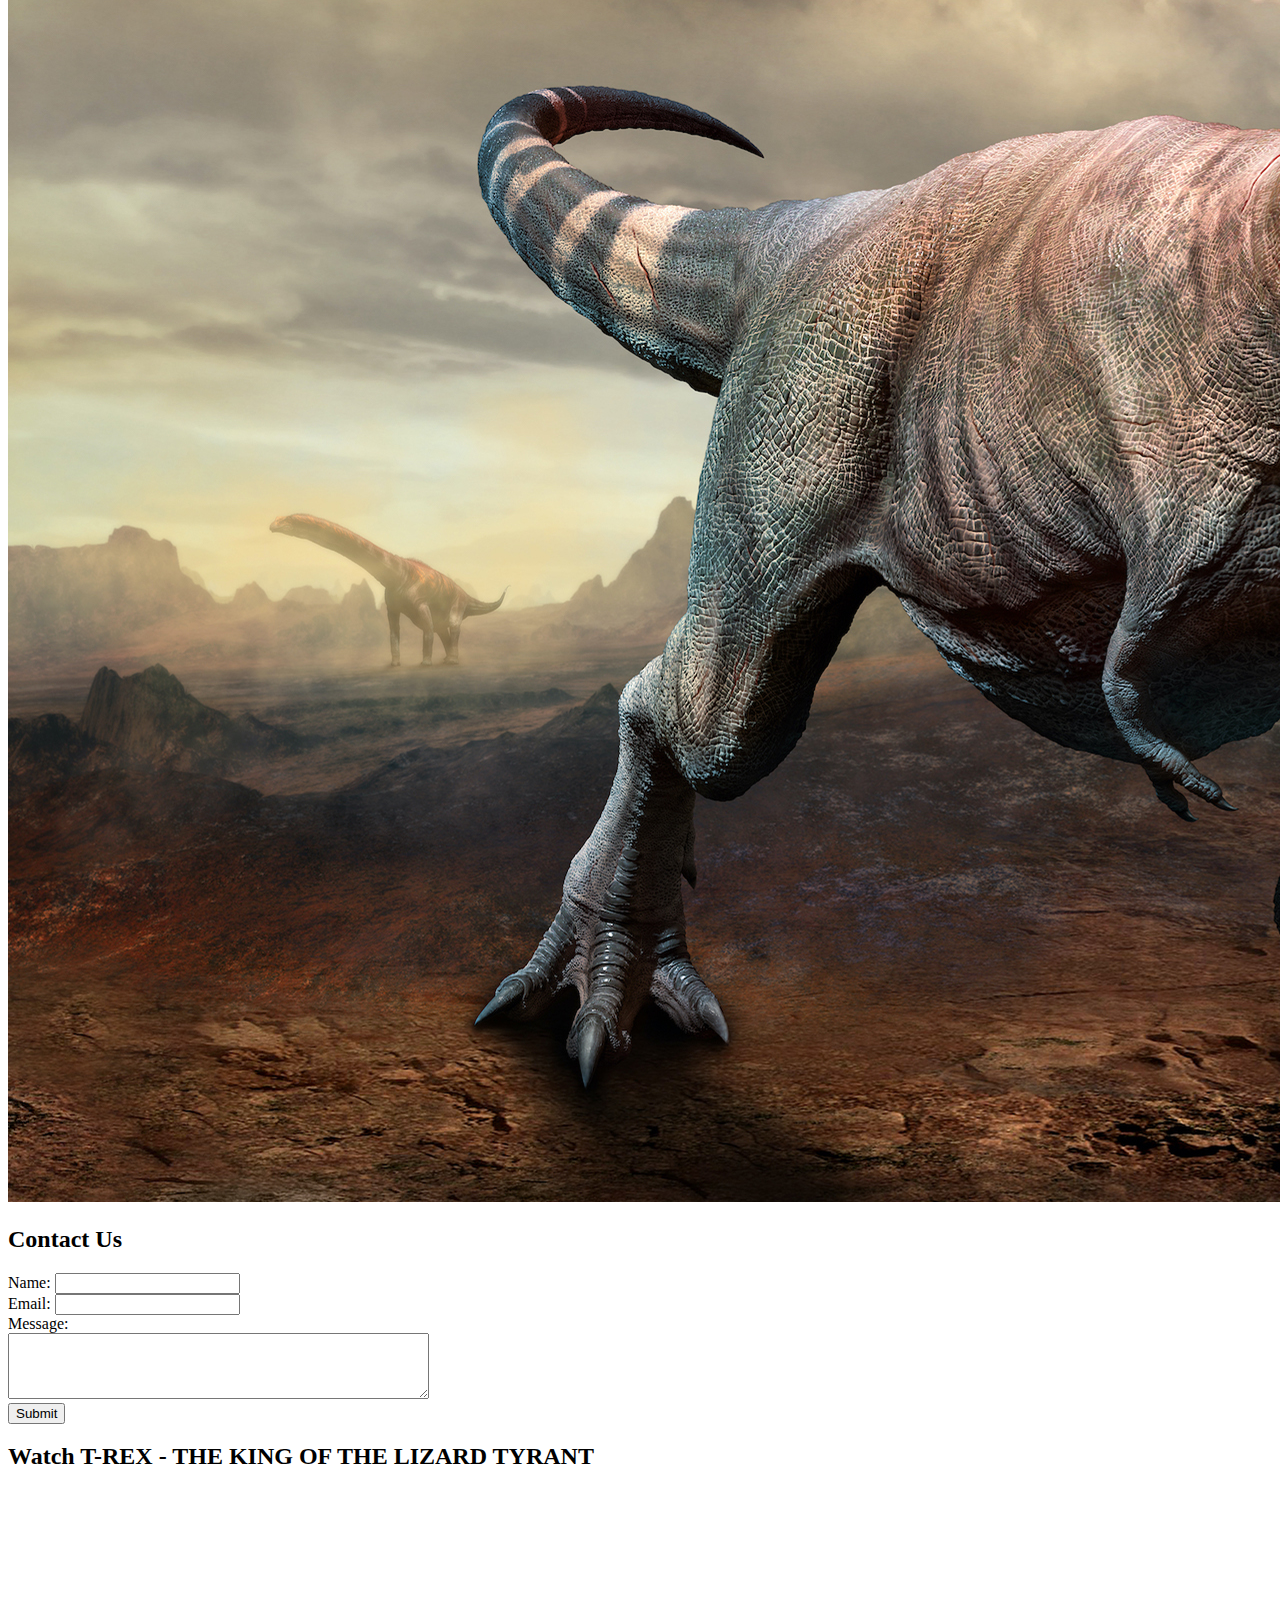
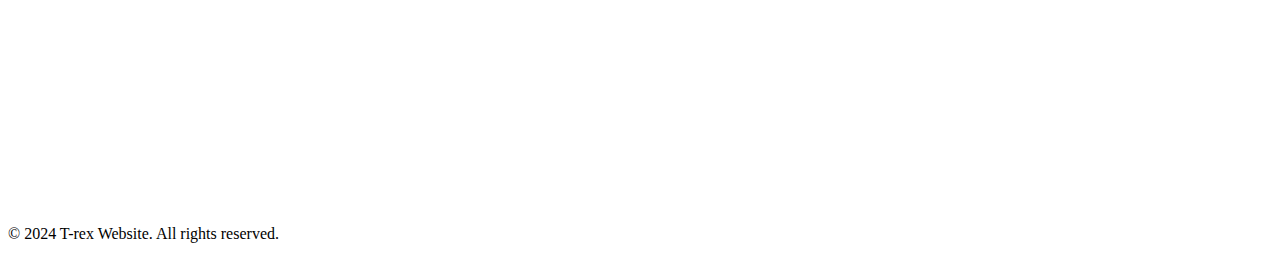
<file: One-page Website assignemnt TREX by Victor Bose.html>
<!DOCTYPE html>
<html lang="en">
<head>
    <meta charset="UTF-8">
    <meta name="viewport" content="width=device-width, initial-scale=1.0">
    <title>T-rex Website</title>
</head>
<body>
    <nav>
        <ul>
            <li><a href="#home">Home</a></li>
            <li><a href="#pictures">Pictures</a></li>
            <li><a href="#contact">Contact</a></li>
            <li><a href="#video">Video</a></li>
            <li><a href="#footer">Footer</a></li>
        </ul>
    </nav>

    <section id="home">
        <h1>Welcome to the World of T-rex</h1>
        <p>Learn about the mighty Tyrannosaurus rex, the king of the dinosaurs.</p>
    </section>

    <section id="pictures">
        <h2>Explore T-rex</h2>
        <img src="Trex Photos/trex1.jpg">
        <img src="Trex Photos/trex2.jpg">
        <img src="Trex Photos/trex3.jpg">
    </section>

    <section id="contact">
        <h2>Contact Us</h2>
        <form action="#" method="post">
            <label for="name">Name:</label>
            <input type="text" id="name" name="name" required><br>
            <label for="email">Email:</label>
            <input type="email" id="email" name="email" required><br>
            <label for="message">Message:</label><br>
            <textarea id="message" name="message" rows="4" cols="50" required></textarea><br>
            <input type="submit" value="Submit">
        </form>
    </section>

    <section id="video">
        <h2>Watch T-REX -  THE KING OF THE LIZARD TYRANT</h2>
        <iframe width="560" height="315" src="https://www.youtube.com/embed/gny5iZI8IBY" frameborder="0" allowfullscreen></iframe>
    </section>

    <footer id="footer">
        <p>&copy; 2024 T-rex Website. All rights reserved.</p>
    </footer>
</body>
</html>
</file>
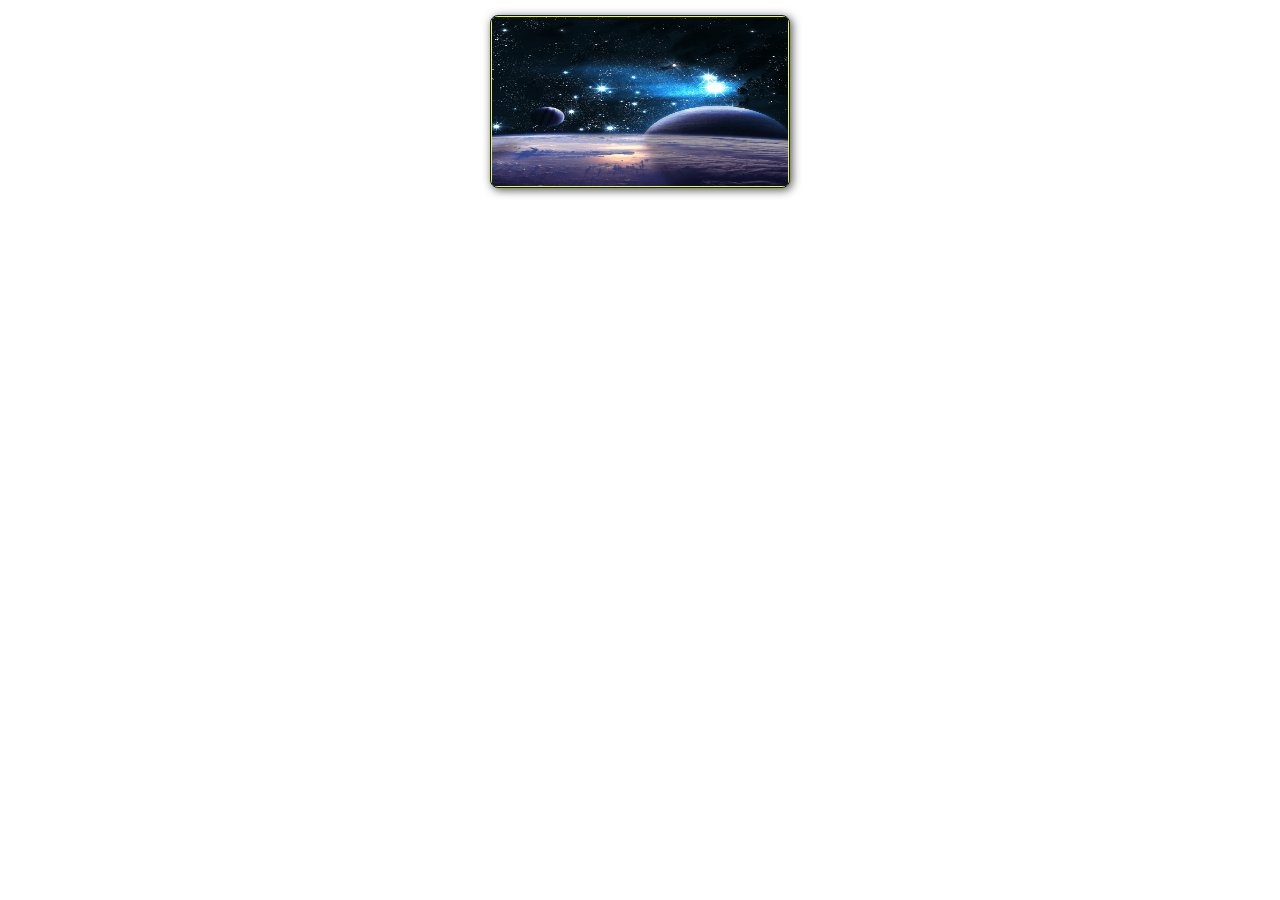
<file: photo-package.html>
<!DOCTYPE html>
<html lang="en">
    <head>
        <meta charset="uft-8">
        <title>The Space Station | Resort</title>
        <link rel="stylesheet" href="./css/photo_style.css">
    </head>
    <body>

        <!--PHOTO CONTAINER 1-->
            <div class="photo-container">
                <div class="photo">
                    <img src="./Images/thumb/thumbnail_2.png" alt="">
                    <div class="photo-overlay">
                        <h3 class="white-head">Click to Enlarge</h3>
                        <p>We have several launches departing daily, book your flight today!</p>
                    </div>
                </div>
            </div>
        <!--END PHOTO CONTAINER-->
        
    </body>
</html>
</file>
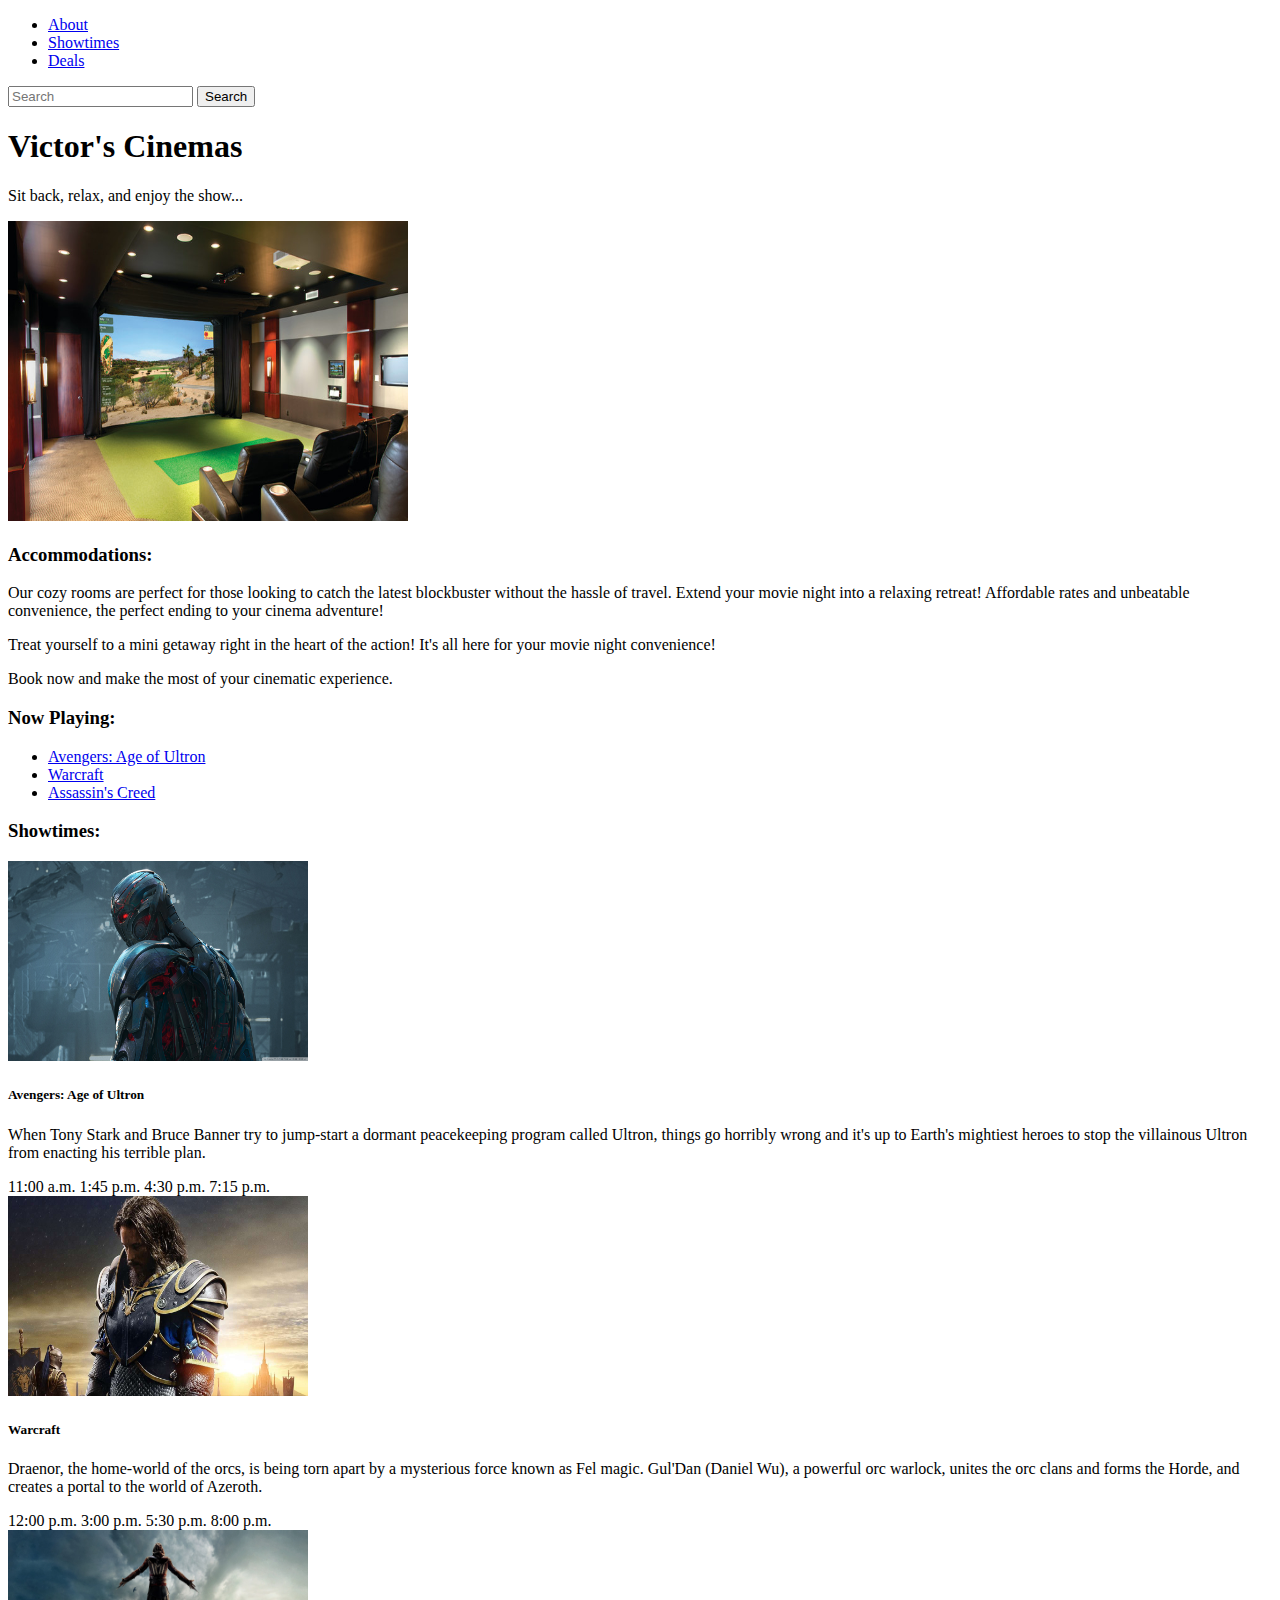
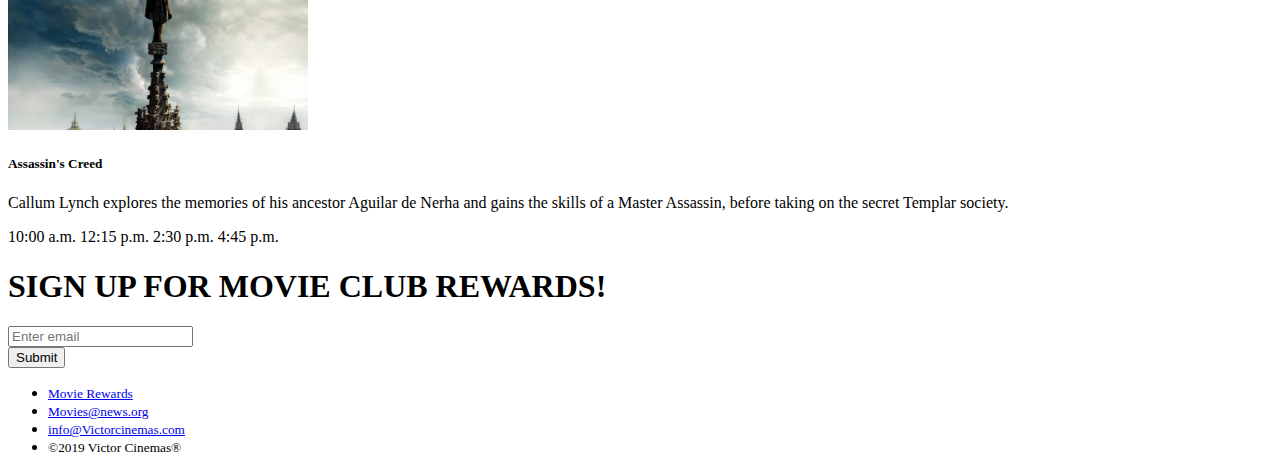
<file: bootstrap4_project/academy_cinemas.html>
<!doctype html>
<html lang="en">
  <head>
    <!-- Required meta tags -->
    <meta charset="utf-8">
    <meta name="viewport" content="width=device-width, initial-scale=1, shrink-to-fit=no">

    <!-- Bootstrap CSS -->
    <link rel="stylesheet" href="https://cdn.jsdelivr.net/npm/bootstrap@4.6.2/dist/css/bootstrap.min.css" integrity="sha384-xOolHFLEh07PJGoPkLv1IbcEPTNtaed2xpHsD9ESMhqIYd0nLMwNLD69Npy4HI+N" crossorigin="anonymous">

    <title>Victor's Cinemas</title>
  </head>
  <body>

    <div class="container">

        <nav class="navbar navbar-expand-lg navbar-light bg-danger">
                     
            <div class="collapse navbar-collapse" id="navbarSupportedContent">
              <ul class="navbar-nav mr-auto">
                <li class="nav-item active">
                  <a class="nav-link text-light" href="#">About</a>
                </li>
                <li class="nav-item active">
                  <a class="nav-link text-light" href="#">Showtimes</a>
                </li>
                <li class="nav-item active">
                  <a class="nav-link text-light" href="#">Deals</a>
                </li>
              </ul>
              <form class="form-inline my-2 my-lg-0">
                <input class="form-control mr-sm-2" type="search" placeholder="Search" aria-label="Search">
                <button class="btn btn-primary my-2 my-sm-0 text-light" type="submit">Search</button>
              </form>
            </div>
          </nav>

          <div class="jumbotron jumbotron-fluid bg-danger text-center">
            <div class="container">
              <h1 class="display-4 text-light">Victor's Cinemas</h1>
              <p class="lead text-light">Sit back, relax, and enjoy the show...</p>
            </div>
          </div>

          <div class="container">
            <div class="row">
              <div class="col-sm">
                
              <img class="=img-fluid text" src="./Img/pdx.jpg " alt="pdx" width="400" height="300"/>


              </div>
              <div class="col-sm">
                
                  <h3>Accommodations:</h3
                  <p>Our cozy rooms are perfect for those looking to catch the latest blockbuster without the hassle of travel. Extend your movie night into a relaxing retreat! Affordable rates and unbeatable convenience, the perfect ending to your cinema adventure!</p>
                  <p>Treat yourself to a mini getaway right in the heart of the action! It's all here for your movie night convenience!</p>
                  <p>Book now and make the most of your cinematic experience.</p>

              </div>
              <div class="col-sm">

                <h3>Now Playing:</h3>
                <ul class="list-group">
                    <li class="list-group-item">
                      <a class="nav-link" href="#">Avengers: Age of Ultron</a>
                      </li>
                    <li class="list-group-item">
                      <a class="nav-link" href="#">Warcraft</a>
                    </li>
                    <li class="list-group-item">
                      <a class="nav-link" href="#">Assassin's Creed</a>
                    </li>
                </ul>
              </div>
            </div>
          </div>

  
          <h3>Showtimes:</h3>

          <div class="card-deck">
            <div class="card">
                <img class="card-img-top" src="./Img/ageofultron.jpg" alt="Avengers: Age of Ultron" width="300" height="200">
                <div class="card-body">
                    <h5 class="card-title">Avengers: Age of Ultron</h5>
                    <p class="card-text">When Tony Stark and Bruce Banner try to jump-start a dormant peacekeeping program called Ultron, things go horribly wrong and it's up to Earth's mightiest heroes to stop the villainous Ultron from enacting his terrible plan.</p>
                </div>
                <div class="card-footer text-center">
                  <span class="badge badge-pill badge-danger">11:00 a.m.</span>
                  <span class="badge badge-pill badge-danger">1:45 p.m.</span>
                  <span class="badge badge-pill badge-danger">4:30 p.m.</span>
                  <span class="badge badge-pill badge-danger">7:15 p.m.</span>
                </div>
            </div>
            <div class="card">
                <img class="card-img-top" src="./Img/warcraft.jpg" alt="Warcraft" width="300" height="200">
                <div class="card-body">
                    <h5 class="card-title">Warcraft</h5>
                    <p class="card-text">Draenor, the home-world of the orcs, is being torn apart by a mysterious force known as Fel magic. Gul'Dan (Daniel Wu), a powerful orc warlock, unites the orc clans and forms the Horde, and creates a portal to the world of Azeroth.</p>
                </div>
                <div class="card-footer text-center">
                  <span class="badge badge-pill badge-danger">12:00 p.m.</span>
                  <span class="badge badge-pill badge-danger">3:00 p.m.</span>
                  <span class="badge badge-pill badge-danger">5:30 p.m.</span>
                  <span class="badge badge-pill badge-danger">8:00 p.m.</span>
                </div>
            </div>
            <div class="card">
                <img class="card-img-top" src="./Img/assassinscreed.jpg" alt="Assassin's Creed" width="300" height="200">
                <div class="card-body">
                    <h5 class="card-title">Assassin's Creed</h5>
                    <p class="card-text">Callum Lynch explores the memories of his ancestor Aguilar de Nerha and gains the skills of a Master Assassin, before taking on the secret Templar society.</p>
                </div>
                <div class="card-footer text-center">
                  <span class="badge badge-pill badge-danger">10:00 a.m.</span>
                  <span class="badge badge-pill badge-danger">12:15 p.m.</span>
                  <span class="badge badge-pill badge-danger">2:30 p.m.</span>
                  <span class="badge badge-pill badge-danger">4:45 p.m.</span>
                </div>
            </div>
        </div>


          <div class="text-center">
            <form>
              <h1 class="text-danger my-5 ">SIGN UP FOR MOVIE CLUB REWARDS!</h1>
              <div class="form-group">
                <input type="email" class="form-control" id="exampleInputEmail1" aria-describedby="emailHelp" placeholder="Enter email">
              </div>
              <button type="submit" class="btn btn-primary">Submit</button>
            </form>
          </div>

          <div class="container my-5">
            <ul class="nav nav-inline">
              <li class="nav-item">
                <small><a class="nav-link active" href="#">Movie Rewards</a></small>
              </li>
              <li class="nav-item">
                <small><a class="nav-link" href="#">Movies@news.org</a></small>
              </li>
              <li class="nav-item">
                <small><a class="nav-link" href="#">info@Victorcinemas.com</a></small>
              </li>
              <li class="nav-item">
                <small class="nav-link">&copy;2019 Victor Cinemas&reg;</small>
              </li>
            </ul>
          </div>
        




    <!-- Optional JavaScript; choose one of the two! -->

    <!-- Option 2: Separate Popper and Bootstrap JS -->

    <script src="https://cdn.jsdelivr.net/npm/jquery@3.5.1/dist/jquery.slim.min.js" integrity="sha384-DfXdz2htPH0lsSSs5nCTpuj/zy4C+OGpamoFVy38MVBnE+IbbVYUew+OrCXaRkfj" crossorigin="anonymous"></script>
    <script src="https://cdn.jsdelivr.net/npm/popper.js@1.16.1/dist/umd/popper.min.js" integrity="sha384-9/reFTGAW83EW2RDu2S0VKaIzap3H66lZH81PoYlFhbGU+6BZp6G7niu735Sk7lN" crossorigin="anonymous"></script>
    <script src="https://cdn.jsdelivr.net/npm/bootstrap@4.6.2/dist/js/bootstrap.min.js" integrity="sha384-+sLIOodYLS7CIrQpBjl+C7nPvqq+FbNUBDunl/OZv93DB7Ln/533i8e/mZXLi/P+" crossorigin="anonymous"></script>
  </body>
</html>
</file>
<file: css/basic_style.css>
body{
    background-color: #fff;
}

h1{
    color: rgba(8, 141, 165, 1);
    margin-left: 100px;
    text-shadow: 1px .5px 4px rgba(0, 0, 0, 0.6);
}

.container {
    width: 450px;
    height: 450px;
    background-color:#faebd7;
    border: 2px solid black;
    border-radius: 5%;
}

/*----------------------------------------------------------
    SELECT ALL SQUARES IN THE ARRAY
----------------------------------------------------------*/
.container .squares:nth-child(-n+4) {
    background-image: url("../Images/Icons/smileyface2.png");
    color:#fff;
    float: left;
    width: 100px;
    height: 100px;
    margin: 5px;
    border: 1px solid black;
    border-radius: 25%;
    cursor: pointer;
    transition: transform .5s ease-in-out;
}

/*----------------------------------------------------------
    SELECT ALL SQUARES PARAGRAPHS IN THE ARRAY
----------------------------------------------------------*/
.squares:nth-child(-n+4) p{
    font-family: "Helvetica Neue",Helvetica, Arial, sans-serif;
    font-size: 1.5em;
    font-weight: 900;
    text-align: center;
    margin: 0;
    text-shadow: 2px 1px 4px rgba(0, 0, 0, 0.8);
}

/*----------------------------------------------------------
    INDIVIDUALLY SELECT A SQUARE IN THE ARRAY
----------------------------------------------------------*/
.squares:nth-child(1) {
    background:#4240ff;
}

.squares:nth-child(2) {
    background:#ab3fdd;
}

.squares:nth-child(3) {
    background:#ae163e;
}

.squares:nth-child(4) {
    background:#00b200;
}

/*----------------------------------------------------------
    HOVER, TRANSLATE & TRANSFORM EFFECTS
----------------------------------------------------------*/
.container .squares:nth-child(-n+4):hover {
    background-image: url("../Images/Icons/smileyface1.png");
    transform: scale(.5);
    animation-name: race;
    animation-duration: 2.5s;
    animation-iteration-count: infinite;
    animation-timing-function: cubic-bezier(2.5, .2, .3, 2);
}

.squares:nth-child(1):hover {
    background:#13b4ff;
}

.squares:nth-child(2):hover {
    background:#d861af;
}

.squares:nth-child(3):hover {
    background:#81205f;
}

.squares:nth-child(4):hover {
    background:#77b800;
}

/*----------------------------------------------------------
    ANIMATION EFFECT
----------------------------------------------------------*/
@keyframes race {
    0%, 100% {
        transform: translateY(0px);
        background-image: url("../Images/Icons/smileyface1.png");
    }
    50% {
        transform: translateY(330px);
    }
}
</file>
<file: css/styles.css>
/* Style the navigation bar */
.navbar {
    background-color: #333;
    overflow: hidden;
}

.navbar ul {
    list-style-type: none;
    margin: 0;
    padding: 0;
    overflow: hidden;
}

.navbar li {
    float: left;
}

.navbar li a {
    display: block;
    color: white;
    text-align: center;
    padding: 14px 16px;
    text-decoration: none;
}

.navbar li a:hover {
    background-color: #ddd;
    color: black;
}

.text-centered p a {
    font-size: 50px; /* Adjust the font size as needed */
    color: red;
}

.text-centered p b {
    font-size: 20px; /* Adjust the font size as needed */
}


/* Center the image */
.centered-image {
    display: block;
    margin: 0 auto;
}

/* Apply CSS filter to the image */
.centered-image {
    filter: grayscale(50%) contrast(150%);
}

/* Give the image rounded edges */
.centered-image {
    border-radius: 10px;
}

/* Specify the height and width of the columns */
.column {
    width: 50%;
}

/* Create a hover effect for <p> elements */
p:hover {
    color: red;
}

/* Create an image overlay fade */
.container {
    position: relative;
}

.overlay {
    position: absolute;
    top: 0;
    left: 0;
    width: 100%;
    height: 100%;
    background-color: rgba(0, 0, 0, 0.5); /* Adjust overlay color and opacity */
    opacity: 0; /* Set initial opacity to 0 */
    transition: opacity 0.3s ease; /* Add transition for opacity */
}

.container:hover .overlay {
    opacity: 1; /* Change opacity on hover */
}

.centered-text {
    position: absolute;
    top: 50%;
    left: 50%;
    transform: translate(-50%, -50%);
    color: white;
    font-size: 50px;
    text-align: center;
}

/* Style the video section */
.video-section {
    position: relative;
    width: 100%;
    height: 100vh; /* Adjust height as needed */
    overflow: hidden;
}

.section-video {
    position: absolute;
    top: 50%;
    left: 50%;
    transform: translate(-50%, -50%);
    min-width: 50%;
    min-height: 50%;
}

/* Text Overlay on the Video */
.video-overlay {
    position: absolute;
    top: 15%;
    left: 50%;
    transform: translate(-50%, -50%);
    color: black;
    font-size: 80px;
}

/* Style the table */
table {
    border-collapse: collapse;
    width: 100%;
}

/* Add border to the table */
table, th, td {
    border: 1px solid black;
}

/* Add padding in the cells */
th, td {
    padding: 8px;
}

/* Add background color in the top row */
th {
    background-color: #333;
    color: white;
}

/* Style the footer */
footer {
    background-color: #333;
    color: white;
    text-align: center;
    padding: 5px 0;
}
</file>
<file: css/shared2.css>
/*----------------------------------------------
  GENERIC STYLES
----------------------------------------------*/
html {
    font-family: sans-serif;
    font-size: 62.5%;
    -webkit-tap-highlight-color: rgba(0, 0, 0, 0);
    -webkit-text-size-adjust: 100%;
    -ms-text-size-adjust: 100%;
}

body {
    font-size: 14px;
    margin: 0;
    font-family: "Helvetica Neue", Helvetica, Arial, sans-serif;
    line-height: 1.42857143;
    color: #333;
    background-color: #222220;
}

footer,
nav {
    display: block;
}

h1, h2, h3, h4, h5, h6 {
    font-family: 'Open Sans', sans-serif;
}

h1 {
    line-height: 50px;
    font-weight: 900;
    font-size: 30px;
    text-transform: uppercase;
    text-align: center;
    color: #E91C1C;
    text-shadow: 2px 2px 3px rgba(0, 0, 0, .5);
}

h1::after { /*This is the underline*/
    display: block;
    content: "";
    height: 2px;
    width: 150px;
    background: #E91C1C;
    margin: 5px auto 40px;
    box-shadow: 5px 2px 3px rgb(0, 0, 0, 0.5);
}

h2 {
    line-height: 50px;
    color: #E91C1C;
}

h3 {
    line-height: 30px;
    padding-bottom: 20px;
}

h4 {
    padding-top: 25px;
    line-height: 40px;
    padding-bottom: 0px;
    font-size: 22px;
    font-weight: 900;
}

p {
    font-weight: 300;
    line-height: 30px;
    padding-bottom: 15px;
}

.text-center {
    text-align: center;
}

.heading-padding {
    padding-bottom: 40px;
}

section {
    padding-top: 50px;
    margin-top: 50px;
}

.navbar {
    height: 105px;
    max-height: 340px;
    display: inline-block;
}

.container {
    padding-right: 15px;
    padding-left: 15px;
    margin-right: auto;
    margin-left: auto;
}

.container-fluid {
    padding-right: 15px;
    padding-left: 15px;
    margin-right: auto;
    margin-left: auto;
}

.row {
    margin-right: -15px;
    margin-left: -15px;
}

.clearfix::after, /* :after is now ::after with a double colon */
.container::after,
.navbar::after {
    clear: both;
    display: table;
    content: "";
}

.wrap {
    height: 100%;
    width: 100%;
    position: absolute;
    /* This ensures that the images cannot
    render outside of their container
    without forcing any scrollbars*/
    overflow: hidden;
    top: 0;
    left: 0;
    text-align: center;
}

.menu-container {
    max-height: 340px;
    margin: 0% auto;
    content: "";
    /* top: 0;
    left: 0; */
    /*position: absolute; *//* to the top edge of the screen */
    width: 100%;
    position: fixed;
    z-index: 100;
    /* background-color: rgba(255, 255, 255, 0.5);*/
}

/*----------------------------------------------
  HOME SECTION STYLES
----------------------------------------------*/

#home {
    background: url(../Images/trex.jpg) no-repeat 50% 50%;
    background-attachment: fixed;
    -webkit-background-size: cover;
    -moz-background-size: cover;
    -o-background-size: cover;
    background-size: cover;
    width: 100%;
    display: block;
    height: auto;
    padding-top: 350px; /* This is spacer before the Main title Logo */
    padding-bottom: 500px; /* This is spacer after the Main title Logo */
    color: #fff;
}

.head-main {
    text-shadow: 2px 4px 5px rgba(0, 0, 0, .9);
    font-variant: small-caps;
    color: #fff;
    letter-spacing: 5pt;
    word-spacing: 21pt;
    font-size: 4.5em;
    text-align: left;
    font-family: impact, sans-serif;
    line-height: 2;
    font-weight: 900;
    border: 5px double #fff;
    padding: 10px;
}

.head-sub-main {
    font-size: 23px;
    font-weight: 500;
    padding: 5px 20px 10px 20px;
    text-transform: uppercase;
}

.head-last {
    font-size: 18px;
    font-weight: 900;
    padding: 5px 20px 20px 20px;
    border: 1px dotted #0c0909;
    padding: 5px;
}

/*----------------------------------------------
  Contact STYLES
----------------------------------------------*/
.flex-container{
    display: -webkit-flex;
    display: flex;
    flex-wrap: wrap;
    padding: 10px;
    border-radius: 8px;
    margin: 0px auto;
    background-color: rgba(0, 100, 100, 0.3);
    box-shadow: 2px 2px 10px 0 rgba(0, 0, 0, .5);
}

#contact{
    background-color: #222220;
}

.reservation {
    width: 60%;
    padding: 10px;
    border-radius: 8px;
    margin: 0px auto;
    background-color: rgba(0, 100, 100, 0.3);
    box-shadow: -1px -1px 1px 0 rgba(0, 0, 0, 1), 1px 2px 10px rgba(0, 0, 0, 0.5) ;
}

.reservation h2 {
    width: 70%;
    text-align: center;
    margin: 0 auto;
    color: #13161B;
    font-weight: 500;
    font-size: 1.3em;
    letter-spacing: 0pt;
    word-spacing: 0pt; 
}

.reservation h2 span {
    width: 70%;
    text-align: center;
    margin: 0 auto;
    color: #13161B;
    font-weight: 900;
    font-size: 1.5em;
    font-variant: small-caps;
    letter-spacing: .4pt;
    word-spacing: .3pt;
}

.reservation p {
    color: #13161B;
    width: 50%;
    margin: 0 auto;
}

.reservation form {
    font-size: 15px;
    outline: none;
    font-weight: 600;
    color: #8D8E8F;
    padding: 12px 12px;
    width: 70%;
    border: 1px solid #808080;
    margin: 2% auto;
    border-radius: 7px;
    background: rgb(227, 222, 222);
    box-shadow: 2px 3px 0px rgba(100, 65, 0, 0.3);
    font-family: 'Raleway', sans-serif;
}

.reservation input[type="text"] {
    font-size: 15px;
    outline: none;
    font-weight: 600;
    color: #8D8E8F;
    padding: 2% 1% 2% 7%;
    width: 80%;
    border-top: 1px solid #090B0D;
    border-right: 2px solid #424549;
    border-bottom: 2px solid #424549;
    border-left: 1px solid #090B0D;
    margin: 10px 1em;
    border-radius: 7px;
    background: #13161B;
    box-shadow: inset 0px 3px 0px 0px rgba(5, 5, 5, 0.15);
    font-family: 'Raleway', sans-serif;
}

.reservation input[type="text"]:hover {
    box-shadow: 0 0 18px rgba(100, 65, 0, .8);
}

.form-spacer {
    padding: 30px 39px;
}

.terms {
    margin: 30px 1px 0 0;
    margin-top: 13%;
    padding-left: 52px;
    font-size: 14px;
    line-height: 5px;
    color: #000;
    cursor: pointer;
    font-family: 'Raleway', sans-serif;
    font-weight: 600;
    position: relative;
    display: inline;
    float: right;
}

.terms:hover{
    color: orange;
    text-decoration: underline;
}

.submit input[type="submit"]{
    color: rgb(255, 255, 255);
    cursor: pointer;
    border: none;
    font-weight: 900;
    outline: none;
    text-align: center;
    font-family: 'Raleway', sans-serif;
    margin: 0px 3%;
    padding: 7px 0px;
    width: 25%;
    font-size: 18px;
    transition: border-color 0.3s color 0.3s background-color 0.3s;
    border-radius: 7px;
    background-color: #797A7B;
    box-shadow: 1px 1px 4px 0 rgba(0, 0, 0, .3);
}

.submit input[type="submit"]:hover {
    color: #000;
    background-color: #8D8E8F;
    box-shadow: inset 1px 2px 15px 0 rgba(0, 0, 0, .5);
}

/*----------------------------------------------
  FOOTER STYLES
----------------------------------------------*/
#footer {
    background-color: rgba(0, 100, 100, 0.3);
    color: #000;
    text-shadow: 2px 2px 8px 0 rgba(0, 0, 0, 1);
    padding: 20px 50px 20px 50px;
    text-align: right;
}

/*----------------------------------------------
  @MEDIA QUERIES
----------------------------------------------*/

@media all and (max-width: 640px) and (min-width: 381px) {
    .head-main {
        font-size: 28px;
    }
}

@media all and (max-width: 381px) and (min-width: 200px) {
    .head-main {
        font-size: 24px;
    }
}

@media (min-width: 768px) {
    .container {
        width: 750px;
    }
}

@media (min-width: 992px) {
    .container {
        width: 970px;
    }
}

@media (min-width: 1200px) {
    .container {
        width: 1170px;
    }
}
</file>
<file: css/animations.css>
/*----------------------------------------------
  MENU SECTION ANIMATION
----------------------------------------------*/
.menu {
    color: #f00;
    font: bold 12px/18px sans-serif;
    text-align: center;
    display: inline;
    margin: 0% auto;
    padding: 0;
    list-style: none;
    text-decoration: none;
}

.menu li {
    color: #000;
    background-color: rgba(255, 255, 255, 1);
    display: inline-block;
    margin: 0% auto;
    position: relative;
    padding: 15px 4%;
    border: 1px solid #9D9FA2;
    box-shadow: 2px 2px 10px 0 rgba(0, 0, 0, 0.5);
    border-radius: 6px;
    /*background-color: #052136;*/
    cursor: pointer;
    transition-property: background;
    transition-duration: .4s;
    transition-delay: 0s;
    transition-timing-function: ease-in-out;
}

.menu li:hover {
    color: #f00;
    background-color: rgba(100, 65, 0, 0.3);
}

/*----------------------------------------------
  GALLERY SECTION ANIMATION
----------------------------------------------*/

.photo {
    position: relative;
    line-height: 0;
    margin-bottom: 2em;
    overflow: hidden;
    border-radius:  8px;
    padding: 1px;
    border: 1px solid #021a40;
    background-color: #ff0;
    box-shadow: 2px 2px 10px 0 rgba(0, 0, 0, 0.7);
}

.photo-container {
    text-align: center;
    margin: 15px auto;
    width: 300px;
    height: 169px;
}

.photo-container img {
    max-width: 100%;
    width: 300px;
    height: 169px;
}

.photo-overlay {
    color: #fff;
    position: absolute;
    top: 0;
    right: 0;
    bottom: 0;
    left: 0;
    padding-left: 20px;
    padding-right: 20px;
    justify-content: /* For centering text inside .photo-overlay */
    align-items: center
    background: rgba(0, 0, 0, .5)
}

.white-head{
    color: #C9BDAA;
    margin-top: 5%;
}

/*----------------------------------------------
  PHOTO OVERLAY TRANSITIONS
----------------------------------------------*/

.photo-overlay {
    opacity: 0;
    transition: opacity .5s;
    border-radius: 10px;
    cursor: pointer;
}

.photo-overlay:hover {
    opacity: 1;
}

.photo img {
    transition: transform .5s;
    transform-origin: 50% 50%;
}

.photo:hover img {
    transform: scale(1.1);
}
</file>
<file: css/one_page_website2.css>
body {
    font-family: Arial, sans-serif; /* Font-family */
    font-size: 16px; /* Font-size */
}

input[type="text"],
input[type="email"],
textarea {
    width: 100%; /* Width of the inputs */
    margin-bottom: 10px; /* Margin between the inputs */
    border: 1px solid #ccc; /* Border of the inputs */
    border-radius: 5px; /* Border radius of the inputs */
    padding: 5px; /* Padding of the inputs */
}

ul {
    list-style-type: none;
    margin: 0;
    padding: 0;
}

ul a {
    text-decoration: none; /* Remove underline from links */
}

ul li {
    display: inline;
    margin-right: 10px; /* Margin between list items */
}
</file>
<file: css/one_page_website_updated2.css>
body {
    font-family: Arial, sans-serif; /* Font-family */
    font-size: 16px; /* Font-size */
}

input[type="text"],
input[type="email"],
textarea {
    width: 100%; /* Width of the inputs */
    margin-bottom: 10px; /* Margin between the inputs */
    border: 1px solid #ccc; /* Border of the inputs */
    border-radius: 5px; /* Border radius of the inputs */
    padding: 5px; /* Padding of the inputs */
}

ul {
    list-style-type: none;
    margin: 0;
    padding: 0;
}

ul a {
    text-decoration: none; /* Remove underline from links */
}

ul li {
    display: inline;
    margin-right: 10px; /* Margin between list items */
}

.row {
    display: flex;
} 

.column {
    flex: 33.33%; /* Equal width for each column */
    padding: 0 8px;
    box-sizing: border-box; /* Include padding and border in the element's total width */
}
  
.row:after {
    content: "";
    display: table;
    clear: both;
}
  
/* Create four equal columns that floats next to eachother */
.column {
    float: left;
    width: 25%;
 }
  
/* The Modal (background) */
.modal {
    display: none;
    position: fixed;
    z-index: 1;
    padding-top: 100px;
    left: 0;
    top: 0;
    width: 100%;
    height: 100%;
    overflow: auto;
    background-color: black;
}
  
/* Modal Content */
.modal-content {
    position: relative;
    background-color: #fefefe;
    margin: auto;
    padding: 0;
    width: 90%;
    max-width: 1200px;
}
  
/* The Close Button */
.close {
    color: white;
    position: absolute;
    top: 10px;
    right: 25px;
    font-size: 35px;
    font-weight: bold;
}
  
.close:hover,
.close:focus {
    color: #999;
    text-decoration: none;
    cursor: pointer;
}
  
/* Hide the slides by default */
.mySlides {
    display: none;
}
  
/* Next & previous buttons */
.prev,
.next {
    cursor: pointer;
    position: absolute;
    top: 50%;
    width: auto;
    padding: 16px;
    margin-top: -50px;
    color: white;
    font-weight: bold;
    font-size: 20px;
    transition: 0.6s ease;
    border-radius: 0 3px 3px 0;
    user-select: none;
    -webkit-user-select: none;
}

/* Position the "next button" to the right */
.next {
    right: 0;
    border-radius: 3px 0 0 3px;
}

/* On hover, add a black background color with a little bit see-through */
.prev:hover,
.next:hover {
    background-color: rgba(0, 0, 0, 0.8);
}

/* Number text (1/3 etc) */
.numbertext {
    color: #f2f2f2;
    font-size: 12px;
    padding: 8px 12px;
    position: absolute;
    top: 0;
}

/* Caption text */
.caption-container {
    text-align: center;
    background-color: black;
    padding: 2px 16px;
    color: white;
}

.demo {
    width: 100%; /* Ensure the thumbnail images fill their container */
    height: auto;
    cursor: pointer;
    transition: opacity 0.6s ease; /* Added transition effect */
}

img.demo {
    opacity: 0.6;
}

.active,
.demo:hover {
    opacity: 1;
}

img.hover-shadow {
    transition: 0.3s;
}

.hover-shadow:hover {
    box-shadow: 0 4px 8px 0 rgba(0, 0, 0, 0.2), 0 6px 20px 0 rgba(0, 0, 0, 0.19);
}

/* Updated styles for the photo containers and images */
.photo-container {
    width: 33.33%; /* Adjusted width for three equal columns */
    padding: 8px; /* Added padding */
    box-sizing: border-box; /* Include padding and border in the element's total width and height */
}

.photo {
    position: relative;
    width: 100%;
    padding-top: 100%; /* Set the height of the container to maintain aspect ratio */
    overflow: hidden; /* Hide overflowing content */
}

.photo img {
    position: absolute;
    top: 0;
    left: 0;
    width: 100%; /* Ensure the image fills the container */
    height: auto;
}

/* Updated styles for the modal */
.modal-content {
    position: relative;
    background-color: #fefefe;
    margin: auto;
    padding: 0;
    width: 90%; /* Adjusted width */
    max-width: 1200px;
    box-sizing: border-box; /* Include padding and border in the element's total width and height */
}

.mySlides img {
    width: 100%; /* Ensure the image fills the modal */
    height: auto;
}
</file>
<file: css/photo_style.css>
/*----------------------------------------------
  GALLERY SECTION ANIMATION
----------------------------------------------*/
p {
    font-weight: 300;
    line-height: 30px;
    padding-bottom: 15px;
}

.photo {
    position: relative;
    line-height: 0;
    margin-bottom: 2em;
    overflow: hidden;
    border-radius: 8px;
    padding: 1px;
    border: 1px solid #021a40;
    background-color: #ff0;
    box-shadow: 2px 2px 10px rgba(0, 0, 0, 0.7);
}

.photo-container {
    text-align: center;
    margin: 15px auto;
    width: 300px;
    height: 169px;
}

.photo-container img {
    max-width: 100%;
    width: 300px;
    height: 169px;
}

.photo-overlay {
    color: #fff;
    position: absolute;
    top: 0;
    right: 0;
    bottom: 0;
    left: 0;
    padding-left: 20px;
    padding-right: 20px;
    justify-content: center; /* For centering text inside .photo*/
    align-items: center;
    background: rgba(0, 0, 0, .5);
}

.white-head {
    color: #C9BDAA;
    margin-top: 5%;
    line-height: 30px;
    padding-bottom: 20px;
}

/*----------------------------------------------
  PHOTO OVERLAY TRANSITIONS
----------------------------------------------*/

.photo-overlay {
    opacity: 0;
    transition: opacity .1s;
    border-radius: 10px;
    cursor: pointer;
}

.photo-overlay p{
    width: 100%;
    height: 100%;
    color: #fff;
}

.photo-overlay:hover {
    opacity: 1;
}

.photo img{
    transition: transform .5s;
    transform-origin: 50% 50%;
}

.photo:hover img {
    transform: scale(1.1);
}
</file>
